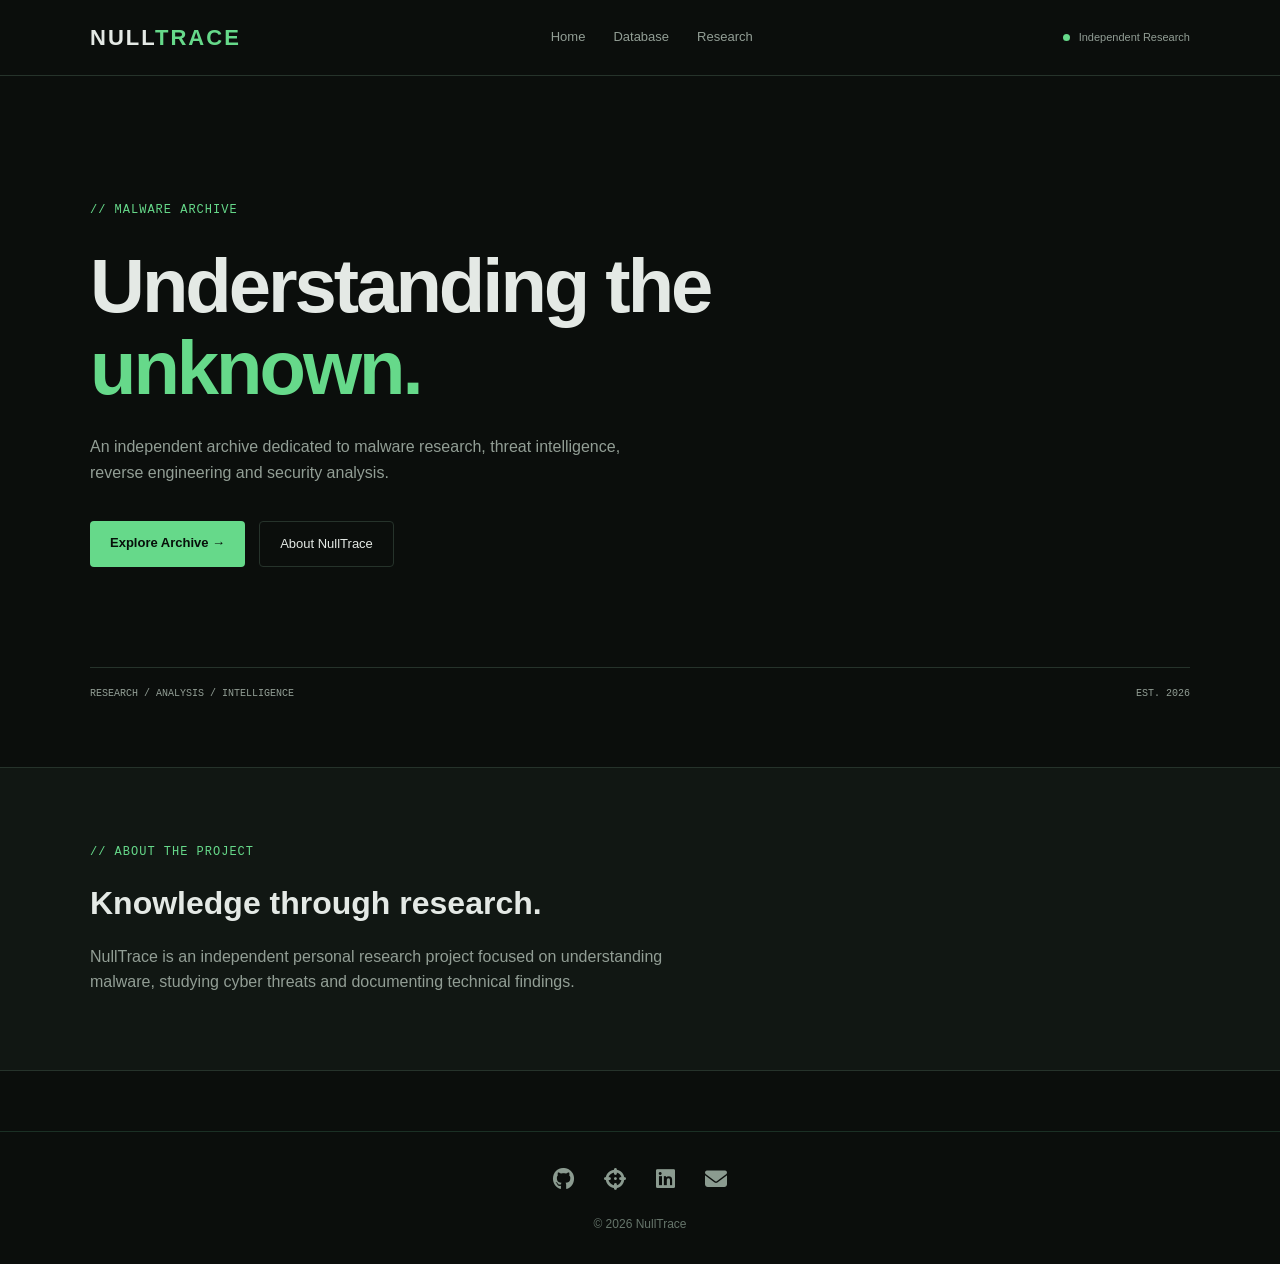
<file: index.html>
<!DOCTYPE html>
<html lang="en">
<head>
    <meta charset="UTF-8">
    <meta name="viewport" content="width=device-width, initial-scale=1.0">

    <title>NullTrace | Malware Archive</title>

    <meta name="description" content="An independent archive for malware research, threat intelligence and reverse engineering.">

    <link rel="stylesheet" href="css/style.css">
    <link rel="stylesheet" href="https://cdnjs.cloudflare.com/ajax/libs/font-awesome/6.7.2/css/all.min.css">
</head>

<body>

    <header class="header">
        <div class="container nav-container">

            <a href="index.html" class="logo">
                NULL<span>TRACE</span>
            </a>

            <nav class="navigation">
            <a href="index.html">Home</a>
            <a href="database/index.html">Database</a>
            <a href="research/index.html">Research</a>
            </nav>

            <div class="status">
                <span class="status-dot"></span>
                Independent Research
            </div>

        </div>
    </header>


    <main>

        <section class="hero container" id="home">

            <p class="eyebrow">// MALWARE ARCHIVE</p>

            <h1>
                Understanding the
                <span>unknown.</span>
            </h1>

            <p class="hero-description">
                An independent archive dedicated to malware research,
                threat intelligence, reverse engineering and security analysis.
            </p>

            <div class="hero-buttons">
                <a href="database/index.html" class="button primary">
                    Explore Archive →
                </a>

                <a href="#about" class="button secondary">
                    About NullTrace
                </a>
            </div>

            <div class="hero-footer">
                <span>RESEARCH / ANALYSIS / INTELLIGENCE</span>
                <span>EST. 2026</span>
            </div>

        </section>

                </article>

            </div>

        </section>


        <section class="about-section" id="about">
            <div class="container">
                <p class="eyebrow">// ABOUT THE PROJECT</p>

                <h2>Knowledge through research.</h2>

                <p>
                    NullTrace is an independent personal research
                    project focused on understanding malware,
                    studying cyber threats and documenting
                    technical findings.
                </p>
            </div>
        </section>

    </main>
    
<footer class="site-footer">
    <div class="footer-links">
        <a href="https://github.com/0-exec" target="_blank" rel="noopener noreferrer" aria-label="GitHub">
            <i class="fa-brands fa-github"></i>
        </a>

        <a href="https://tryhackme.com/p/.exec" target="_blank" rel="noopener noreferrer" aria-label="TryHackMe">
            <i class="fa-solid fa-crosshairs"></i>
        </a>

        <a href="https://www.linkedin.com/in/flamur-rahimi-094660302/"
            target="_blank"
            rel="noopener noreferrer"
            aria-label="LinkedIn">
            <i class="fa-brands fa-linkedin"></i>
        </a>

        <a href="mailto:flamur.rahimi@pm.me" aria-label="Email">
            <i class="fa-solid fa-envelope"></i>
        </a>
    </div>

    <p>© 2026 NullTrace</p>
</footer>
<!-- Cloudflare Web Analytics --><script type='module' src='https://static.cloudflareinsights.com/beacon.min.js' data-cf-beacon='{"token": "e53deeb3c9ca4c6599cd9f917bdde157"}'></script><!-- End Cloudflare Web Analytics -->
</body>
</html>
</file>
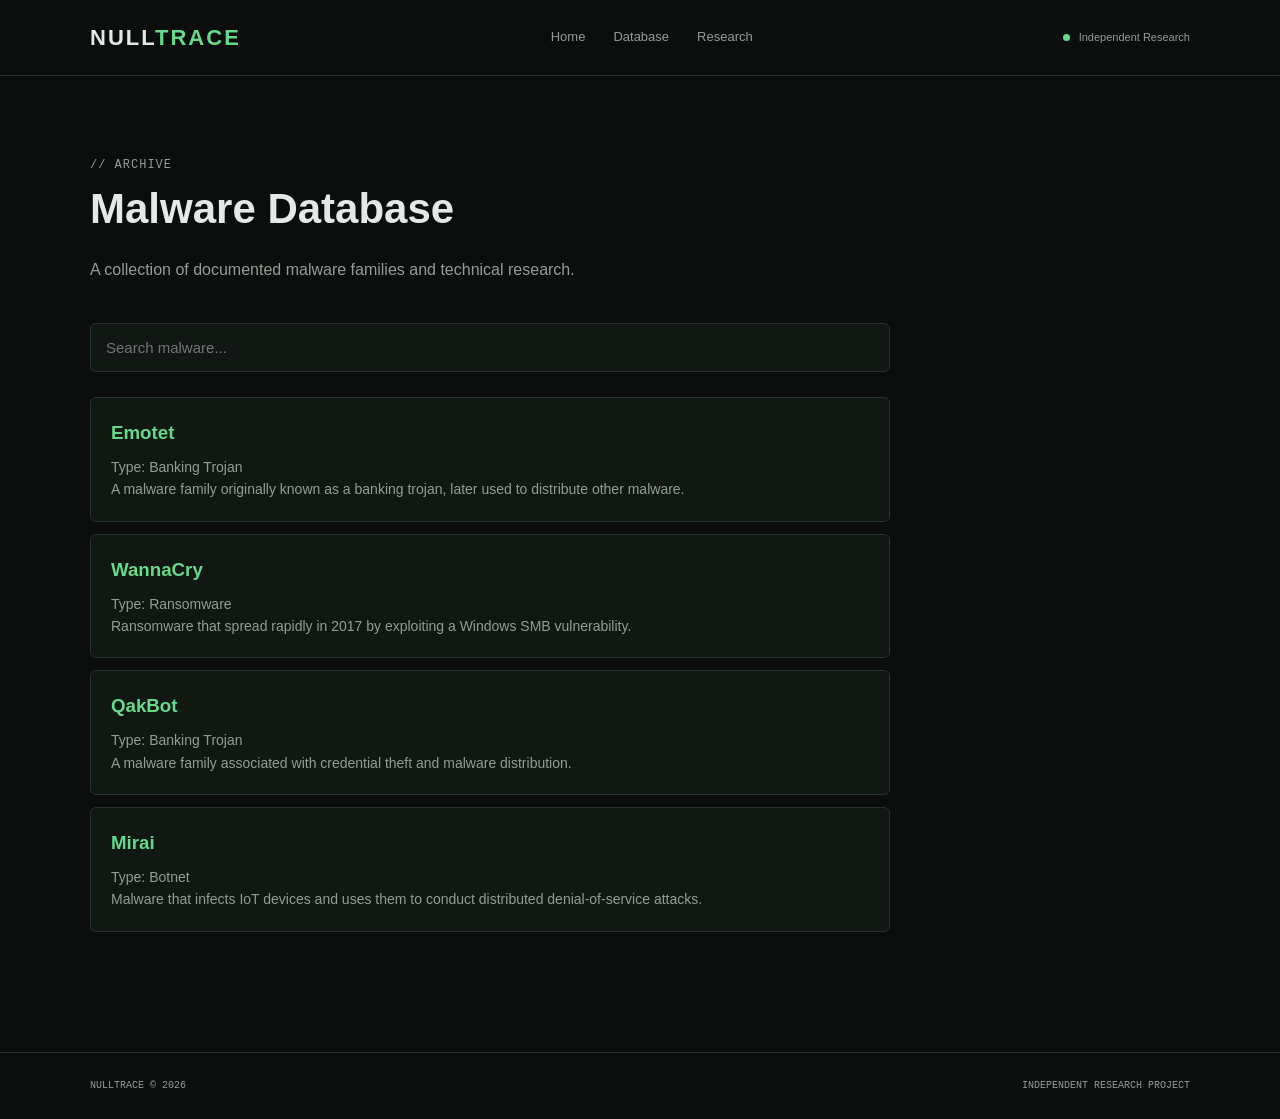
<file: database/index.html>
<!DOCTYPE html>
<html lang="en">
<head>
    <meta charset="UTF-8">
    <meta name="viewport" content="width=device-width, initial-scale=1.0">

    <title>NullTrace | Malware Database</title>

    <link rel="stylesheet" href="../css/style.css">
    <link rel="stylesheet" href="database.css">
</head>

<body>

    <header class="header">
        <div class="container nav-container">

            <a href="../index.html" class="logo">
                NULL<span>TRACE</span>
            </a>

            <nav class="navigation">
                <a href="../index.html">Home</a>
                <a href="index.html">Database</a>
                <a href="../research/index.html">Research</a>
            </nav>

            <div class="status">
                <span class="status-dot"></span>
                Independent Research
            </div>

        </div>
    </header>

    <main class="container database-page">

        <section class="database-intro">
            <p class="eyebrow">// ARCHIVE</p>
            <h1>Malware Database</h1>
            <p>
                A collection of documented malware families
                and technical research.
            </p>
        </section>

        <section class="database-content">

            <input
                type="text"
                id="searchInput"
                placeholder="Search malware..."
            >

            <div id="malwareList" class="malware-list"></div>

        </section>

    </main>

    <footer class="footer">
        <div class="container">
            <span>NULLTRACE © 2026</span>
            <span>INDEPENDENT RESEARCH PROJECT</span>
        </div>
    </footer>
    <!-- Cloudflare Web Analytics --><script type='module' src='https://static.cloudflareinsights.com/beacon.min.js' data-cf-beacon='{"token": "e53deeb3c9ca4c6599cd9f917bdde157"}'></script><!-- End Cloudflare Web Analytics -->

    <script src="../js/database.js"></script>

</body>
</html>
</file>
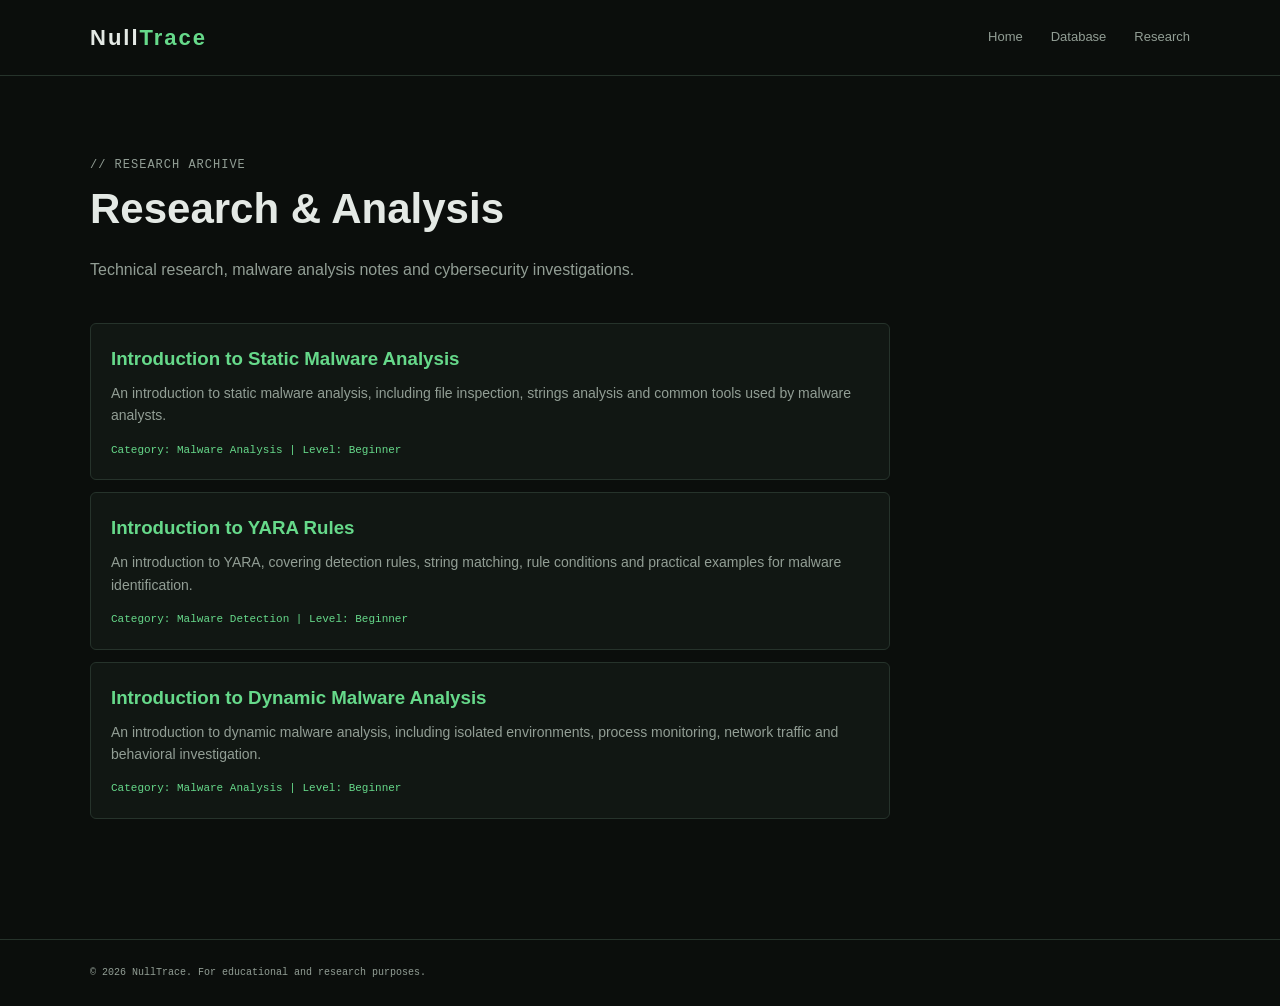
<file: research/index.html>
<!DOCTYPE html>
<html lang="en">

<head>
    <meta charset="UTF-8">
    <meta name="viewport" content="width=device-width, initial-scale=1.0">
    <title>Research | NullTrace</title>

    <link rel="stylesheet" href="../css/style.css">
    <link rel="stylesheet" href="../database/database.css">
</head>

<body>

    <!-- HEADER -->
    <header class="header">
        <nav class="container nav-container">

            <a href="../index.html" class="logo">
                Null<span>Trace</span>
            </a>

            <div class="navigation">
                <a href="../index.html">Home</a>
                <a href="../database/index.html">Database</a>
                <a href="index.html">Research</a>
            </div>

        </nav>
    </header>


    <!-- MAIN CONTENT -->
    <main class="container database-page">

        <section class="database-intro">

            <p class="eyebrow">// RESEARCH ARCHIVE</p>

            <h1>Research & Analysis</h1>

            <p>
                Technical research, malware analysis notes
                and cybersecurity investigations.
            </p>

        </section>


        <!-- RESEARCH ARTICLES -->
        <section class="database-content research-list">

            <article class="malware-card">

                <h3>
                    <a href="static-analysis.html">
                        Introduction to Static Malware Analysis
                    </a>
                </h3>

                <p>
                    An introduction to static malware analysis,
                    including file inspection, strings analysis
                    and common tools used by malware analysts.
                </p>

                <p class="article-meta">
                    Category: Malware Analysis
                    <span>|</span>
                    Level: Beginner
                </p>

            </article>

<article class="malware-card">

    <h3>
        <a href="yara-rules.html">
            Introduction to YARA Rules
        </a>
    </h3>

    <p>
        An introduction to YARA, covering detection rules,
        string matching, rule conditions and practical
        examples for malware identification.
    </p>

    <p class="article-meta">
        Category: Malware Detection
        <span>|</span>
        Level: Beginner
    </p>

</article>


<article class="malware-card">

    <h3>
        <a href="dynamic-analysis.html">
            Introduction to Dynamic Malware Analysis
        </a>
    </h3>

    <p>
        An introduction to dynamic malware analysis,
        including isolated environments, process monitoring,
        network traffic and behavioral investigation.
    </p>

    <p class="article-meta">
        Category: Malware Analysis
        <span>|</span>
        Level: Beginner
    </p>

        </article>

        </section>

    </main>


    <!-- FOOTER -->
    <footer class="footer">
        <div class="container">
            <p>© 2026 NullTrace. For educational and research purposes.</p>
        </div>
    </footer>
<!-- Cloudflare Web Analytics --><script type='module' src='https://static.cloudflareinsights.com/beacon.min.js' data-cf-beacon='{"token": "e53deeb3c9ca4c6599cd9f917bdde157"}'></script><!-- End Cloudflare Web Analytics -->

</body>
</html>
</file>
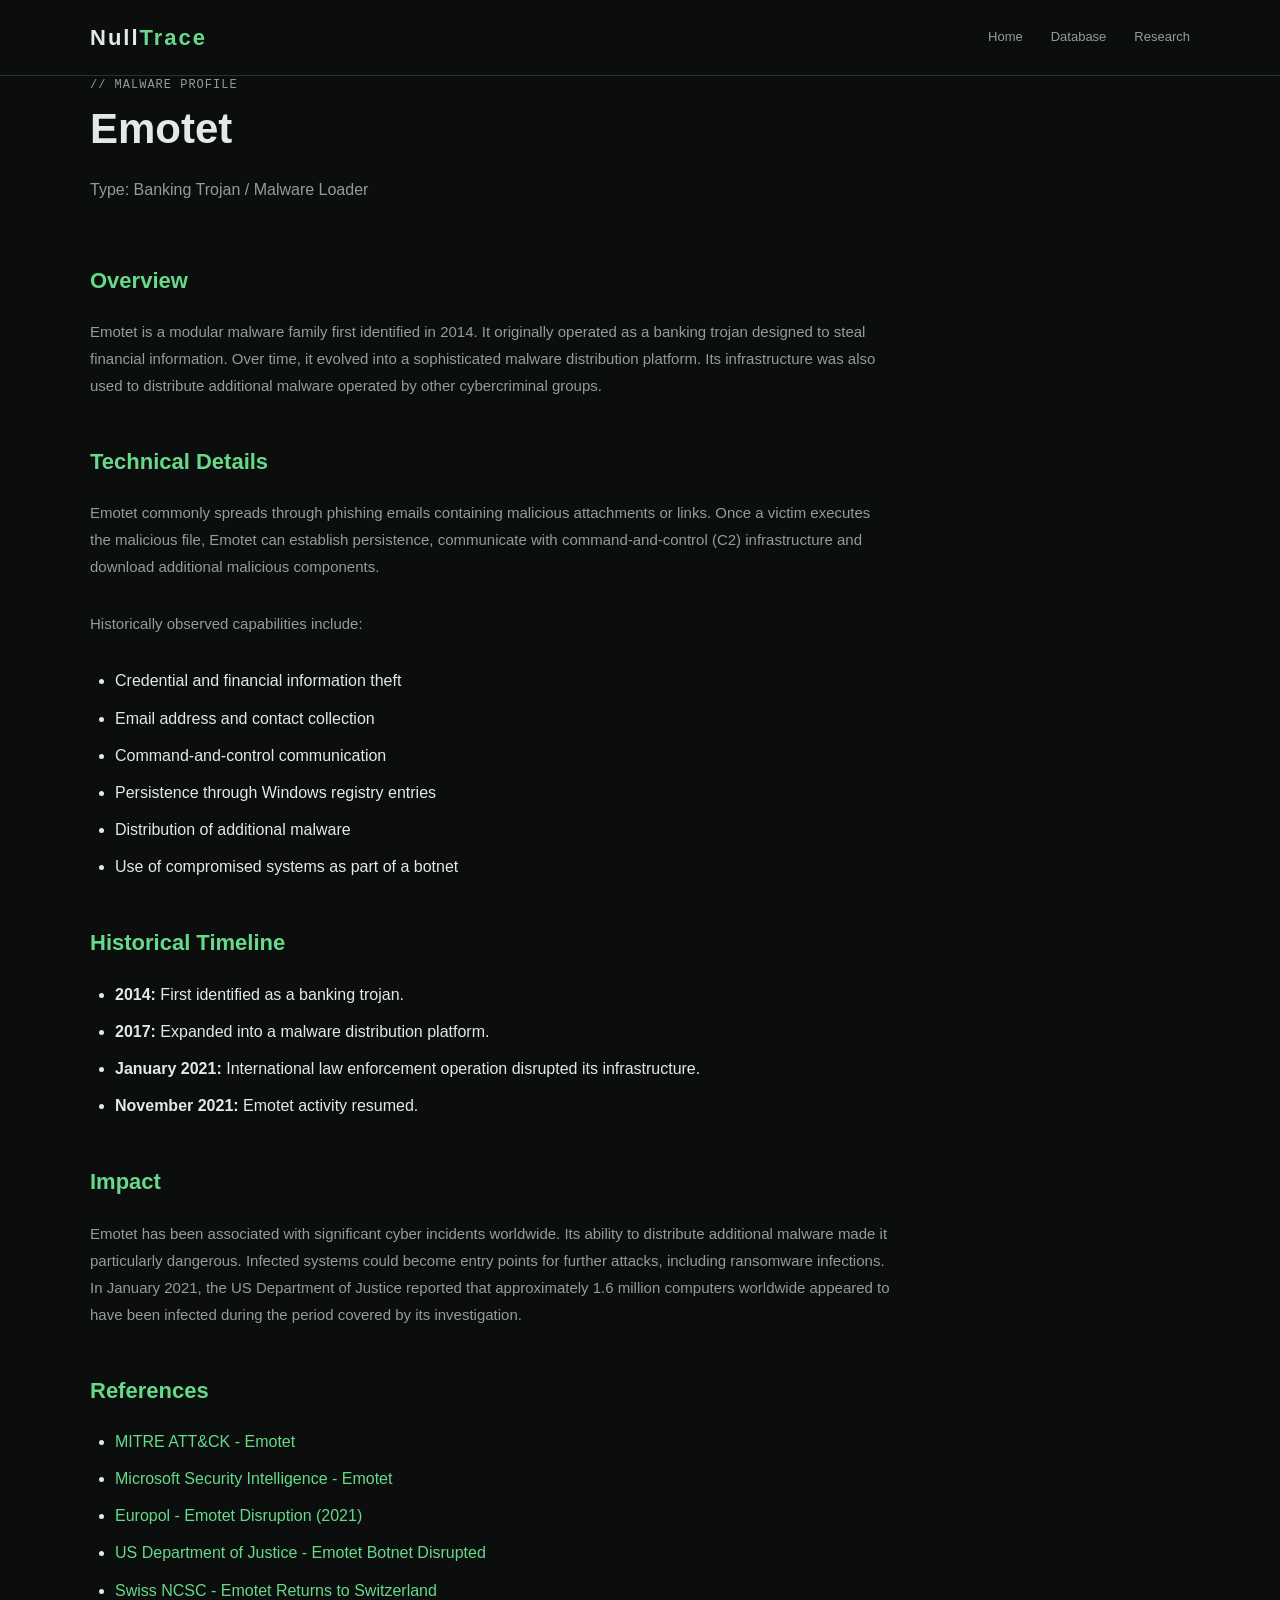
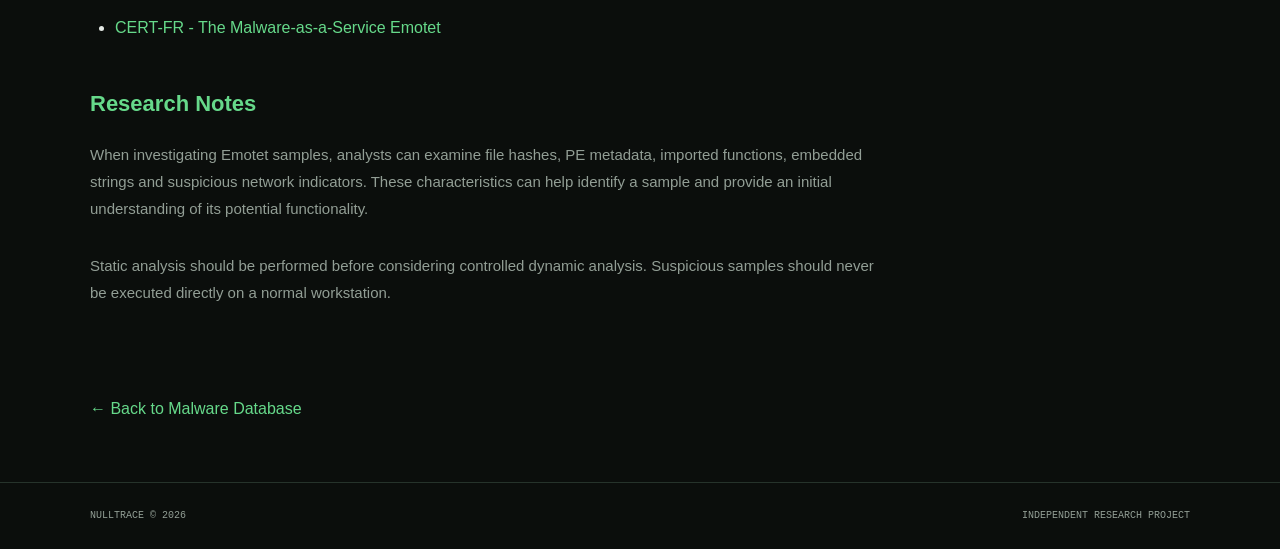
<file: database/emotet.html>
<!DOCTYPE html>
<html lang="en">

<head>
    <meta charset="UTF-8">
    <meta name="viewport" content="width=device-width, initial-scale=1.0">

    <title>NullTrace | Emotet</title>

    <link rel="stylesheet" href="../css/style.css">
    <link rel="stylesheet" href="database.css">
</head>

<body>

    <!-- HEADER -->
    
<header class="header">
    <nav class="container nav-container">
        <a href="../index.html" class="logo">
            Null<span>Trace</span>
        </a>

        <div class="navigation">
            <a href="../index.html">Home</a>
            <a href="index.html">Database</a>
            <a href="../research/index.html">Research</a>
        </div>
    </nav>
</header>



    <!-- MAIN CONTENT -->
    <main class="container">

        <section class="database-intro">

            <p class="eyebrow">// MALWARE PROFILE</p>

            <h1>Emotet</h1>

            <p>Type: Banking Trojan / Malware Loader</p>

        </section>


        <!-- MALWARE DETAILS -->
        <section class="malware-details">

            <h2>Overview</h2>

            <p>
                Emotet is a modular malware family first identified
                in 2014. It originally operated as a banking trojan
                designed to steal financial information.

                Over time, it evolved into a sophisticated malware
                distribution platform. Its infrastructure was also
                used to distribute additional malware operated by
                other cybercriminal groups.
            </p>


            <h2>Technical Details</h2>

            <p>
                Emotet commonly spreads through phishing emails
                containing malicious attachments or links.

                Once a victim executes the malicious file, Emotet
                can establish persistence, communicate with
                command-and-control (C2) infrastructure and
                download additional malicious components.
            </p>

            <p>Historically observed capabilities include:</p>

            <ul>
                <li>Credential and financial information theft</li>
                <li>Email address and contact collection</li>
                <li>Command-and-control communication</li>
                <li>Persistence through Windows registry entries</li>
                <li>Distribution of additional malware</li>
                <li>Use of compromised systems as part of a botnet</li>
            </ul>


            <h2>Historical Timeline</h2>

            <ul>
                <li><strong>2014:</strong> First identified as a banking trojan.</li>
                <li><strong>2017:</strong> Expanded into a malware distribution platform.</li>
                <li><strong>January 2021:</strong> International law enforcement operation disrupted its infrastructure.</li>
                <li><strong>November 2021:</strong> Emotet activity resumed.</li>
            </ul>


            <h2>Impact</h2>

            <p>
                Emotet has been associated with significant
                cyber incidents worldwide.

                Its ability to distribute additional malware
                made it particularly dangerous. Infected
                systems could become entry points for further
                attacks, including ransomware infections.

                In January 2021, the US Department of Justice
                reported that approximately 1.6 million computers
                worldwide appeared to have been infected during
                the period covered by its investigation.
            </p>


            <h2>References</h2>

            <ul>
                <li>
                    <a href="https://attack.mitre.org/software/S0367/"
                       target="_blank" rel="noopener noreferrer">
                        MITRE ATT&CK - Emotet
                    </a>
                </li>

                <li>
                    <a href="https://www.microsoft.com/en-us/wdsi/threats/malware-encyclopedia-description?Name=Trojan%3AWin32%2FEmotet"
                       target="_blank" rel="noopener noreferrer">
                        Microsoft Security Intelligence - Emotet
                    </a>
                </li>

                <li>
                    <a href="https://www.europol.europa.eu/media-press/newsroom/news/world%E2%80%99s-most-dangerous-malware-emotet-disrupted-through-global-action"
                       target="_blank" rel="noopener noreferrer">
                        Europol - Emotet Disruption (2021)
                    </a>
                </li>

                <li>
                    <a href="https://www.justice.gov/archives/opa/pr/emotet-botnet-disrupted-international-cyber-operation"
                       target="_blank" rel="noopener noreferrer">
                        US Department of Justice - Emotet Botnet Disrupted
                    </a>
                </li>

                <li>
                    <a href="https://www.bacs.admin.ch/en/emotet-en"
                       target="_blank" rel="noopener noreferrer">
                        Swiss NCSC - Emotet Returns to Switzerland
                    </a>
                </li>

                <li>
                    <a href="https://cert.cyber.gouv.fr/cti/CERTFR-2021-CTI-003/"
                       target="_blank" rel="noopener noreferrer">
                        CERT-FR - The Malware-as-a-Service Emotet
                    </a>
                </li>
            </ul>


            <h2>Research Notes</h2>

            <p>
                When investigating Emotet samples, analysts can
                examine file hashes, PE metadata, imported
                functions, embedded strings and suspicious
                network indicators.

                These characteristics can help identify a sample
                and provide an initial understanding of its
                potential functionality.
            </p>

            <p>
                Static analysis should be performed before
                considering controlled dynamic analysis.
                Suspicious samples should never be executed
                directly on a normal workstation.
            </p>

        </section>


        <!-- BACK LINK -->
        <div class="back-link">
            <a href="index.html">← Back to Malware Database</a>
        </div>

    </main>


    <!-- FOOTER -->
    <footer class="footer">
        <div class="container">
            <span>NULLTRACE © 2026</span>
            <span>INDEPENDENT RESEARCH PROJECT</span>
        </div>
    </footer>
<!-- Cloudflare Web Analytics --><script type='module' src='https://static.cloudflareinsights.com/beacon.min.js' data-cf-beacon='{"token": "e53deeb3c9ca4c6599cd9f917bdde157"}'></script><!-- End Cloudflare Web Analytics -->
</body>
</html>
</file>
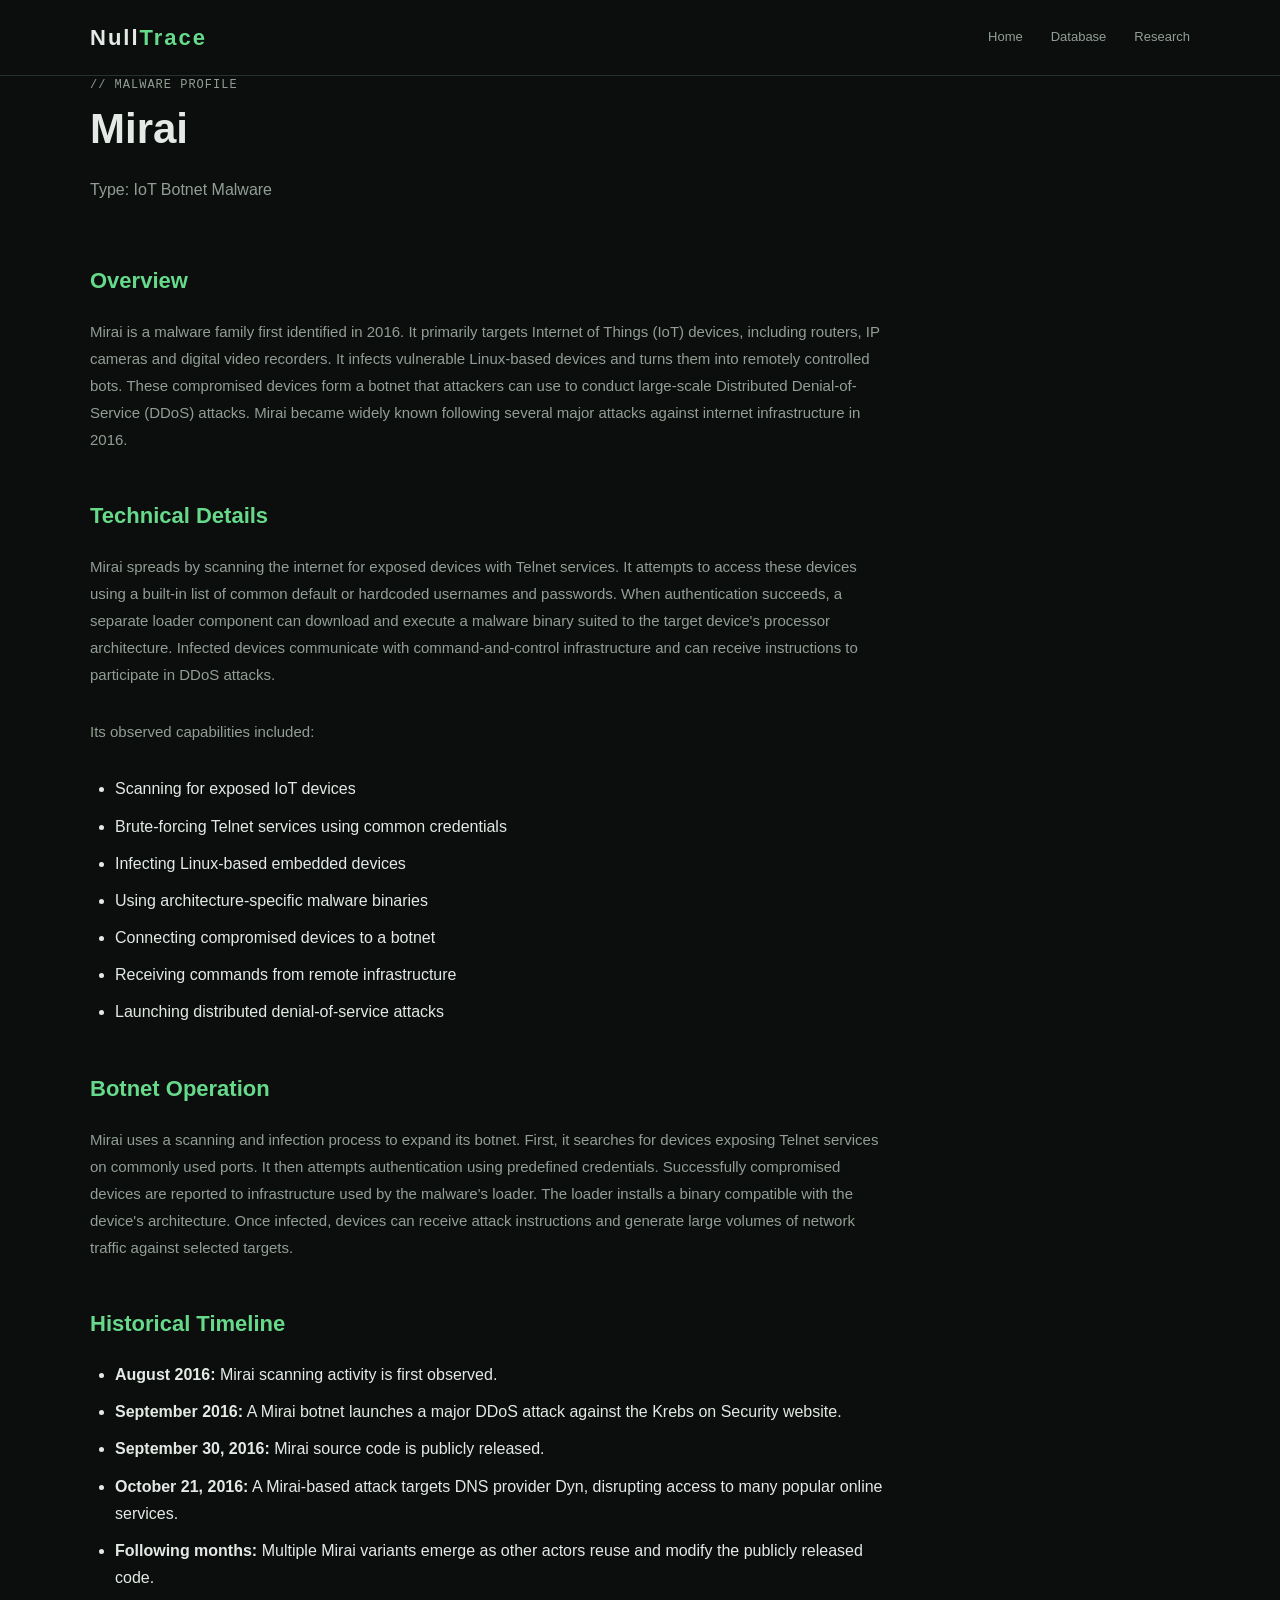
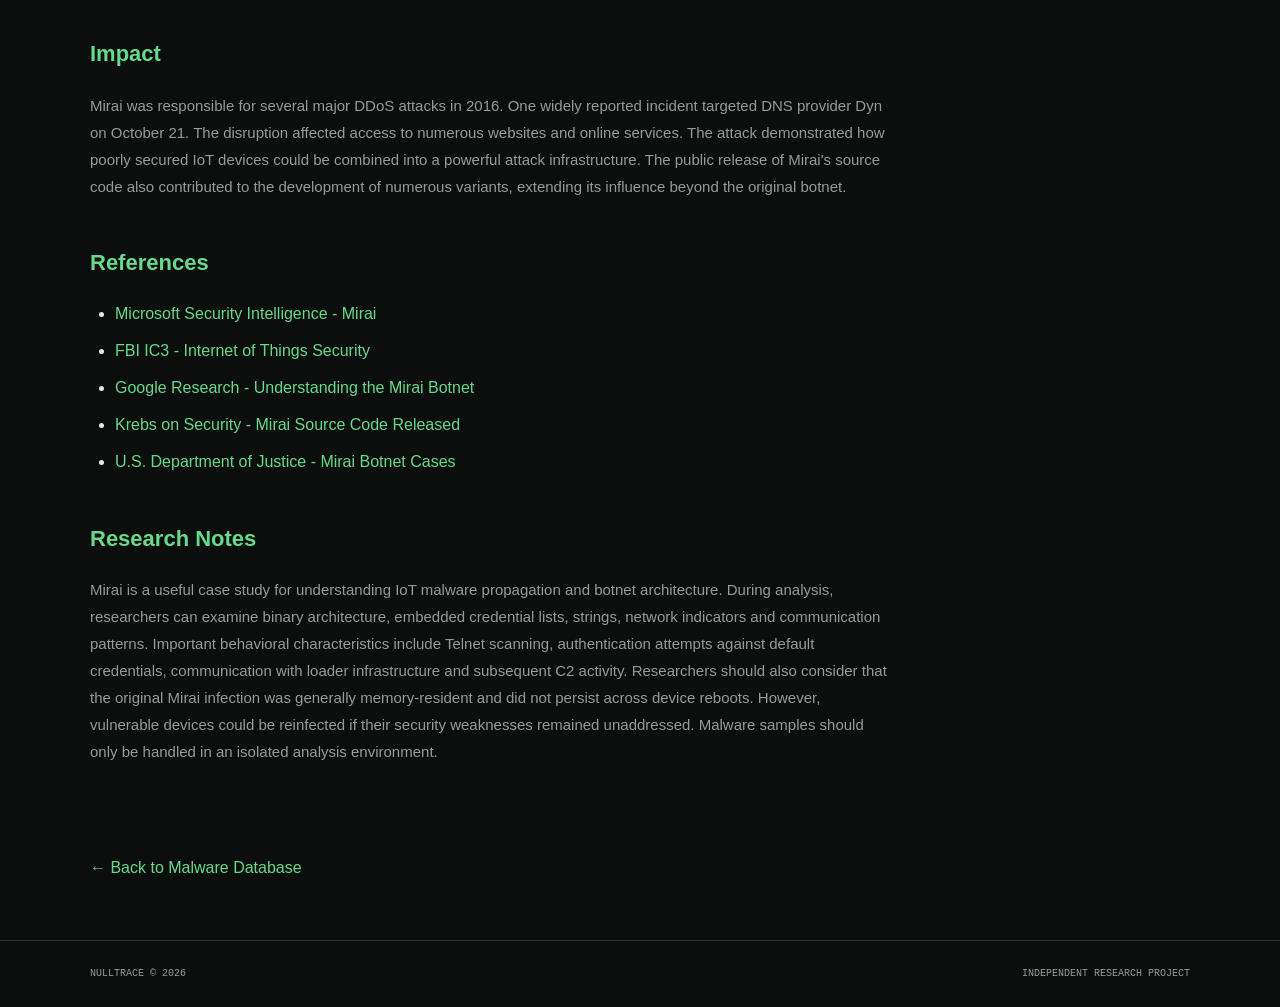
<file: database/mirai.html>
<!DOCTYPE html>
<html lang="en">
<head>
    <meta charset="UTF-8">
    <meta name="viewport" content="width=device-width, initial-scale=1.0">

    <title>NullTrace | Mirai</title>

    <link rel="stylesheet" href="../css/style.css">
    <link rel="stylesheet" href="database.css">
</head>

<body>
 
<header class="header">
    <nav class="container nav-container">
        <a href="../index.html" class="logo">
            Null<span>Trace</span>
        </a>

        <div class="navigation">
            <a href="../index.html">Home</a>
            <a href="index.html">Database</a>
            <a href="../research/index.html">Research</a>
        </div>
    </nav>
</header>


    <main class="container">

        <section class="database-intro">
            <p class="eyebrow">// MALWARE PROFILE</p>
            <h1>Mirai</h1>
            <p>Type: IoT Botnet Malware</p>
        </section>

        <section class="malware-details">

            <h2>Overview</h2>

            <p>
                Mirai is a malware family first identified in 2016.
                It primarily targets Internet of Things (IoT) devices,
                including routers, IP cameras and digital video recorders.

                It infects vulnerable Linux-based devices and turns
                them into remotely controlled bots. These compromised
                devices form a botnet that attackers can use to conduct
                large-scale Distributed Denial-of-Service (DDoS) attacks.

                Mirai became widely known following several major
                attacks against internet infrastructure in 2016.
            </p>

            <h2>Technical Details</h2>

            <p>
                Mirai spreads by scanning the internet for exposed
                devices with Telnet services. It attempts to access
                these devices using a built-in list of common
                default or hardcoded usernames and passwords.

                When authentication succeeds, a separate loader
                component can download and execute a malware binary
                suited to the target device's processor architecture.

                Infected devices communicate with command-and-control
                infrastructure and can receive instructions to
                participate in DDoS attacks.
            </p>

            <p>Its observed capabilities included:</p>

            <ul>
                <li>Scanning for exposed IoT devices</li>
                <li>Brute-forcing Telnet services using common credentials</li>
                <li>Infecting Linux-based embedded devices</li>
                <li>Using architecture-specific malware binaries</li>
                <li>Connecting compromised devices to a botnet</li>
                <li>Receiving commands from remote infrastructure</li>
                <li>Launching distributed denial-of-service attacks</li>
            </ul>

            <h2>Botnet Operation</h2>

            <p>
                Mirai uses a scanning and infection process to
                expand its botnet.

                First, it searches for devices exposing Telnet
                services on commonly used ports. It then attempts
                authentication using predefined credentials.

                Successfully compromised devices are reported
                to infrastructure used by the malware's loader.
                The loader installs a binary compatible with
                the device's architecture.

                Once infected, devices can receive attack
                instructions and generate large volumes of
                network traffic against selected targets.
            </p>

            <h2>Historical Timeline</h2>

            <ul>
                <li>
                    <strong>August 2016:</strong>
                    Mirai scanning activity is first observed.
                </li>
                <li>
                    <strong>September 2016:</strong>
                    A Mirai botnet launches a major DDoS attack
                    against the Krebs on Security website.
                </li>
                <li>
                    <strong>September 30, 2016:</strong>
                    Mirai source code is publicly released.
                </li>
                <li>
                    <strong>October 21, 2016:</strong>
                    A Mirai-based attack targets DNS provider Dyn,
                    disrupting access to many popular online services.
                </li>
                <li>
                    <strong>Following months:</strong>
                    Multiple Mirai variants emerge as other
                    actors reuse and modify the publicly released code.
                </li>
            </ul>

            <h2>Impact</h2>

            <p>
                Mirai was responsible for several major DDoS attacks
                in 2016.

                One widely reported incident targeted DNS provider
                Dyn on October 21. The disruption affected access
                to numerous websites and online services.

                The attack demonstrated how poorly secured IoT
                devices could be combined into a powerful attack
                infrastructure.

                The public release of Mirai's source code also
                contributed to the development of numerous variants,
                extending its influence beyond the original botnet.
            </p>

            <h2>References</h2>

            <ul>
                <li>
                    <a href="https://www.microsoft.com/en-us/wdsi/threats/malware-encyclopedia-description?Name=Backdoor%3ALinux%2FMirai.A"
                       target="_blank" rel="noopener noreferrer">
                        Microsoft Security Intelligence - Mirai
                    </a>
                </li>

                <li>
                    <a href="https://www.ic3.gov/PSA/2017/PSA171017"
                       target="_blank" rel="noopener noreferrer">
                        FBI IC3 - Internet of Things Security
                    </a>
                </li>

                <li>
                    <a href="https://research.google/pubs/understanding-the-mirai-botnet/"
                       target="_blank" rel="noopener noreferrer">
                        Google Research - Understanding the Mirai Botnet
                    </a>
                </li>

                <li>
                    <a href="https://krebsonsecurity.com/2016/10/source-code-for-iot-botnet-mirai-released/"
                       target="_blank" rel="noopener noreferrer">
                        Krebs on Security - Mirai Source Code Released
                    </a>
                </li>

                <li>
                    <a href="https://www.justice.gov/usao-nj/pr/justice-department-announces-charges-and-guilty-pleas-three-computer-crime-cases"
                       target="_blank" rel="noopener noreferrer">
                        U.S. Department of Justice - Mirai Botnet Cases
                    </a>
                </li>
            </ul>

            <h2>Research Notes</h2>

            <p>
                Mirai is a useful case study for understanding
                IoT malware propagation and botnet architecture.

                During analysis, researchers can examine binary
                architecture, embedded credential lists, strings,
                network indicators and communication patterns.

                Important behavioral characteristics include
                Telnet scanning, authentication attempts against
                default credentials, communication with loader
                infrastructure and subsequent C2 activity.

                Researchers should also consider that the original
                Mirai infection was generally memory-resident and
                did not persist across device reboots. However,
                vulnerable devices could be reinfected if their
                security weaknesses remained unaddressed.

                Malware samples should only be handled in an
                isolated analysis environment.
            </p>

        </section>

        <div class="back-link">
            <a href="index.html">← Back to Malware Database</a>
        </div>

    </main>

    <footer class="footer">
        <div class="container">
            <span>NULLTRACE © 2026</span>
            <span>INDEPENDENT RESEARCH PROJECT</span>
        </div>
    </footer>
<!-- Cloudflare Web Analytics --><script type='module' src='https://static.cloudflareinsights.com/beacon.min.js' data-cf-beacon='{"token": "e53deeb3c9ca4c6599cd9f917bdde157"}'></script><!-- End Cloudflare Web Analytics -->

</body>
</html>
</file>
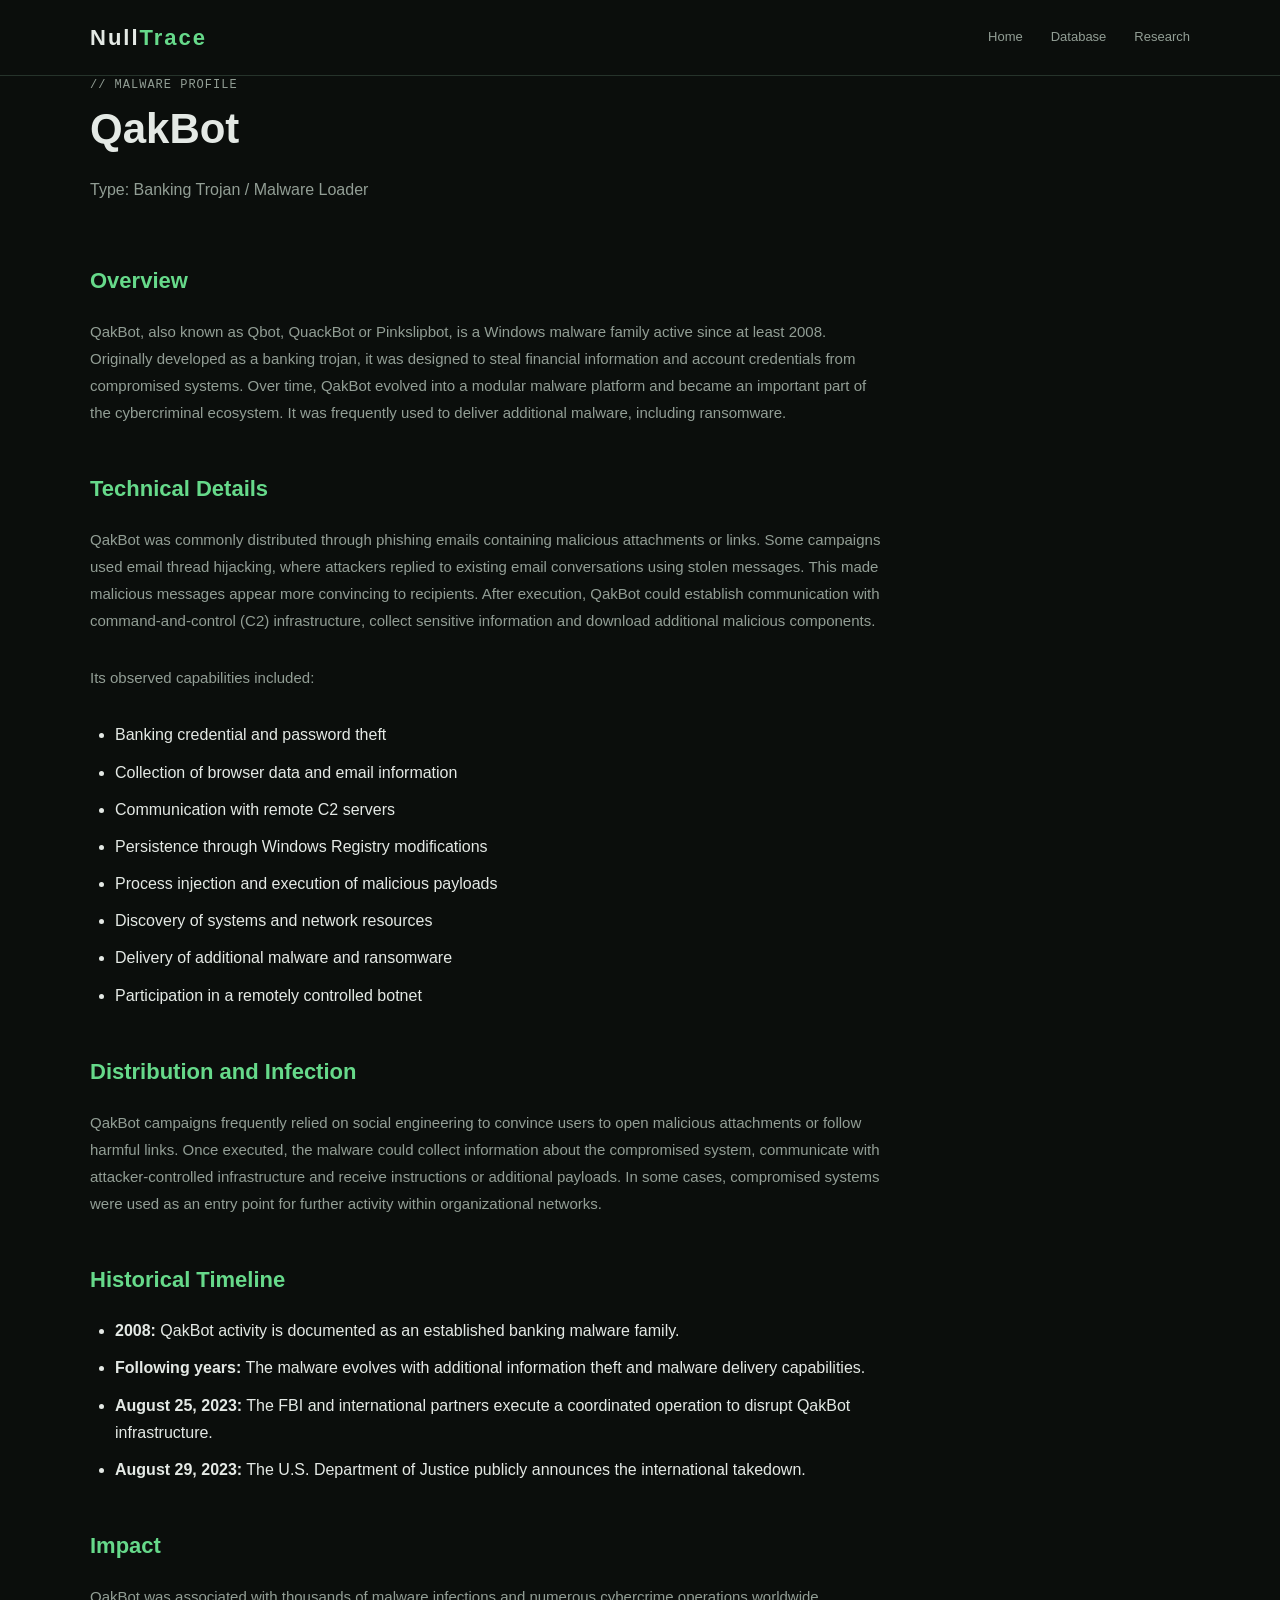
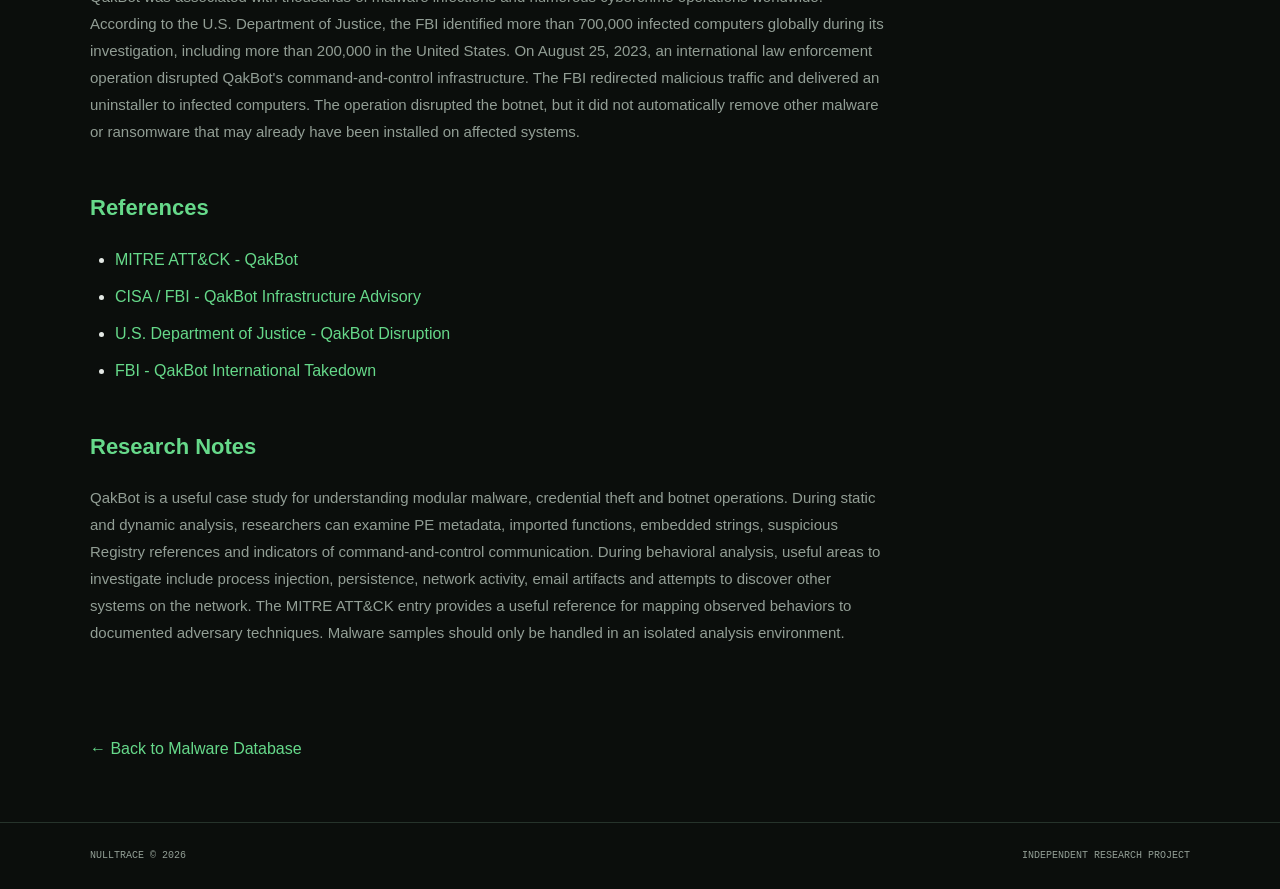
<file: database/qakbot.html>
<!DOCTYPE html>
<html lang="en">
<head>
    <meta charset="UTF-8">
    <meta name="viewport" content="width=device-width, initial-scale=1.0">

    <title>NullTrace | QakBot</title>

    <link rel="stylesheet" href="../css/style.css">
    <link rel="stylesheet" href="database.css">
</head>

<body>
 
<header class="header">
    <nav class="container nav-container">
        <a href="../index.html" class="logo">
            Null<span>Trace</span>
        </a>

        <div class="navigation">
            <a href="../index.html">Home</a>
            <a href="index.html">Database</a>
            <a href="../research/index.html">Research</a>
        </div>
    </nav>
</header>


    <main class="container">

        <section class="database-intro">
            <p class="eyebrow">// MALWARE PROFILE</p>
            <h1>QakBot</h1>
            <p>Type: Banking Trojan / Malware Loader</p>
        </section>

        <section class="malware-details">

            <h2>Overview</h2>

            <p>
                QakBot, also known as Qbot, QuackBot or Pinkslipbot,
                is a Windows malware family active since at least 2008.

                Originally developed as a banking trojan, it was
                designed to steal financial information and account
                credentials from compromised systems.

                Over time, QakBot evolved into a modular malware
                platform and became an important part of the
                cybercriminal ecosystem. It was frequently used to
                deliver additional malware, including ransomware.
            </p>

            <h2>Technical Details</h2>

            <p>
                QakBot was commonly distributed through phishing
                emails containing malicious attachments or links.

                Some campaigns used email thread hijacking, where
                attackers replied to existing email conversations
                using stolen messages. This made malicious messages
                appear more convincing to recipients.

                After execution, QakBot could establish communication
                with command-and-control (C2) infrastructure,
                collect sensitive information and download
                additional malicious components.
            </p>

            <p>Its observed capabilities included:</p>

            <ul>
                <li>Banking credential and password theft</li>
                <li>Collection of browser data and email information</li>
                <li>Communication with remote C2 servers</li>
                <li>Persistence through Windows Registry modifications</li>
                <li>Process injection and execution of malicious payloads</li>
                <li>Discovery of systems and network resources</li>
                <li>Delivery of additional malware and ransomware</li>
                <li>Participation in a remotely controlled botnet</li>
            </ul>

            <h2>Distribution and Infection</h2>

            <p>
                QakBot campaigns frequently relied on social
                engineering to convince users to open malicious
                attachments or follow harmful links.

                Once executed, the malware could collect information
                about the compromised system, communicate with
                attacker-controlled infrastructure and receive
                instructions or additional payloads.

                In some cases, compromised systems were used
                as an entry point for further activity within
                organizational networks.
            </p>

            <h2>Historical Timeline</h2>

            <ul>
                <li>
                    <strong>2008:</strong>
                    QakBot activity is documented as an established
                    banking malware family.
                </li>
                <li>
                    <strong>Following years:</strong>
                    The malware evolves with additional information
                    theft and malware delivery capabilities.
                </li>
                <li>
                    <strong>August 25, 2023:</strong>
                    The FBI and international partners execute
                    a coordinated operation to disrupt QakBot
                    infrastructure.
                </li>
                <li>
                    <strong>August 29, 2023:</strong>
                    The U.S. Department of Justice publicly announces
                    the international takedown.
                </li>
            </ul>

            <h2>Impact</h2>

            <p>
                QakBot was associated with thousands of malware
                infections and numerous cybercrime operations
                worldwide.

                According to the U.S. Department of Justice,
                the FBI identified more than 700,000 infected
                computers globally during its investigation,
                including more than 200,000 in the United States.

                On August 25, 2023, an international law enforcement
                operation disrupted QakBot's command-and-control
                infrastructure. The FBI redirected malicious
                traffic and delivered an uninstaller to infected
                computers.

                The operation disrupted the botnet, but it did
                not automatically remove other malware or ransomware
                that may already have been installed on affected
                systems.
            </p>

            <h2>References</h2>

            <ul>
                <li>
                    <a href="https://attack.mitre.org/software/S0650/"
                       target="_blank" rel="noopener noreferrer">
                        MITRE ATT&CK - QakBot
                    </a>
                </li>

                <li>
                    <a href="https://www.cisa.gov/sites/default/files/2023-08/aa23-242a-identification-and-disruption-of-qakbot-infrastructure.pdf"
                       target="_blank" rel="noopener noreferrer">
                        CISA / FBI - QakBot Infrastructure Advisory
                    </a>
                </li>

                <li>
                    <a href="https://www.justice.gov/archives/opa/pr/qakbot-malware-disrupted-international-cyber-takedown"
                       target="_blank" rel="noopener noreferrer">
                        U.S. Department of Justice - QakBot Disruption
                    </a>
                </li>

                <li>
                    <a href="https://www.fbi.gov/news/stories/fbi-partners-dismantle-qakbot-infrastructure-in-multinational-cyber-takedown"
                       target="_blank" rel="noopener noreferrer">
                        FBI - QakBot International Takedown
                    </a>
                </li>
            </ul>

            <h2>Research Notes</h2>

            <p>
                QakBot is a useful case study for understanding
                modular malware, credential theft and botnet
                operations.

                During static and dynamic analysis, researchers
                can examine PE metadata, imported functions,
                embedded strings, suspicious Registry references
                and indicators of command-and-control communication.

                During behavioral analysis, useful areas to
                investigate include process injection, persistence,
                network activity, email artifacts and attempts
                to discover other systems on the network.

                The MITRE ATT&CK entry provides a useful reference
                for mapping observed behaviors to documented
                adversary techniques.

                Malware samples should only be handled in an
                isolated analysis environment.
            </p>

        </section>

        <div class="back-link">
            <a href="index.html">← Back to Malware Database</a>
        </div>

    </main>

    <footer class="footer">
        <div class="container">
            <span>NULLTRACE © 2026</span>
            <span>INDEPENDENT RESEARCH PROJECT</span>
        </div>
    </footer>
<!-- Cloudflare Web Analytics --><script type='module' src='https://static.cloudflareinsights.com/beacon.min.js' data-cf-beacon='{"token": "e53deeb3c9ca4c6599cd9f917bdde157"}'></script><!-- End Cloudflare Web Analytics -->

</body>
</html>
</file>
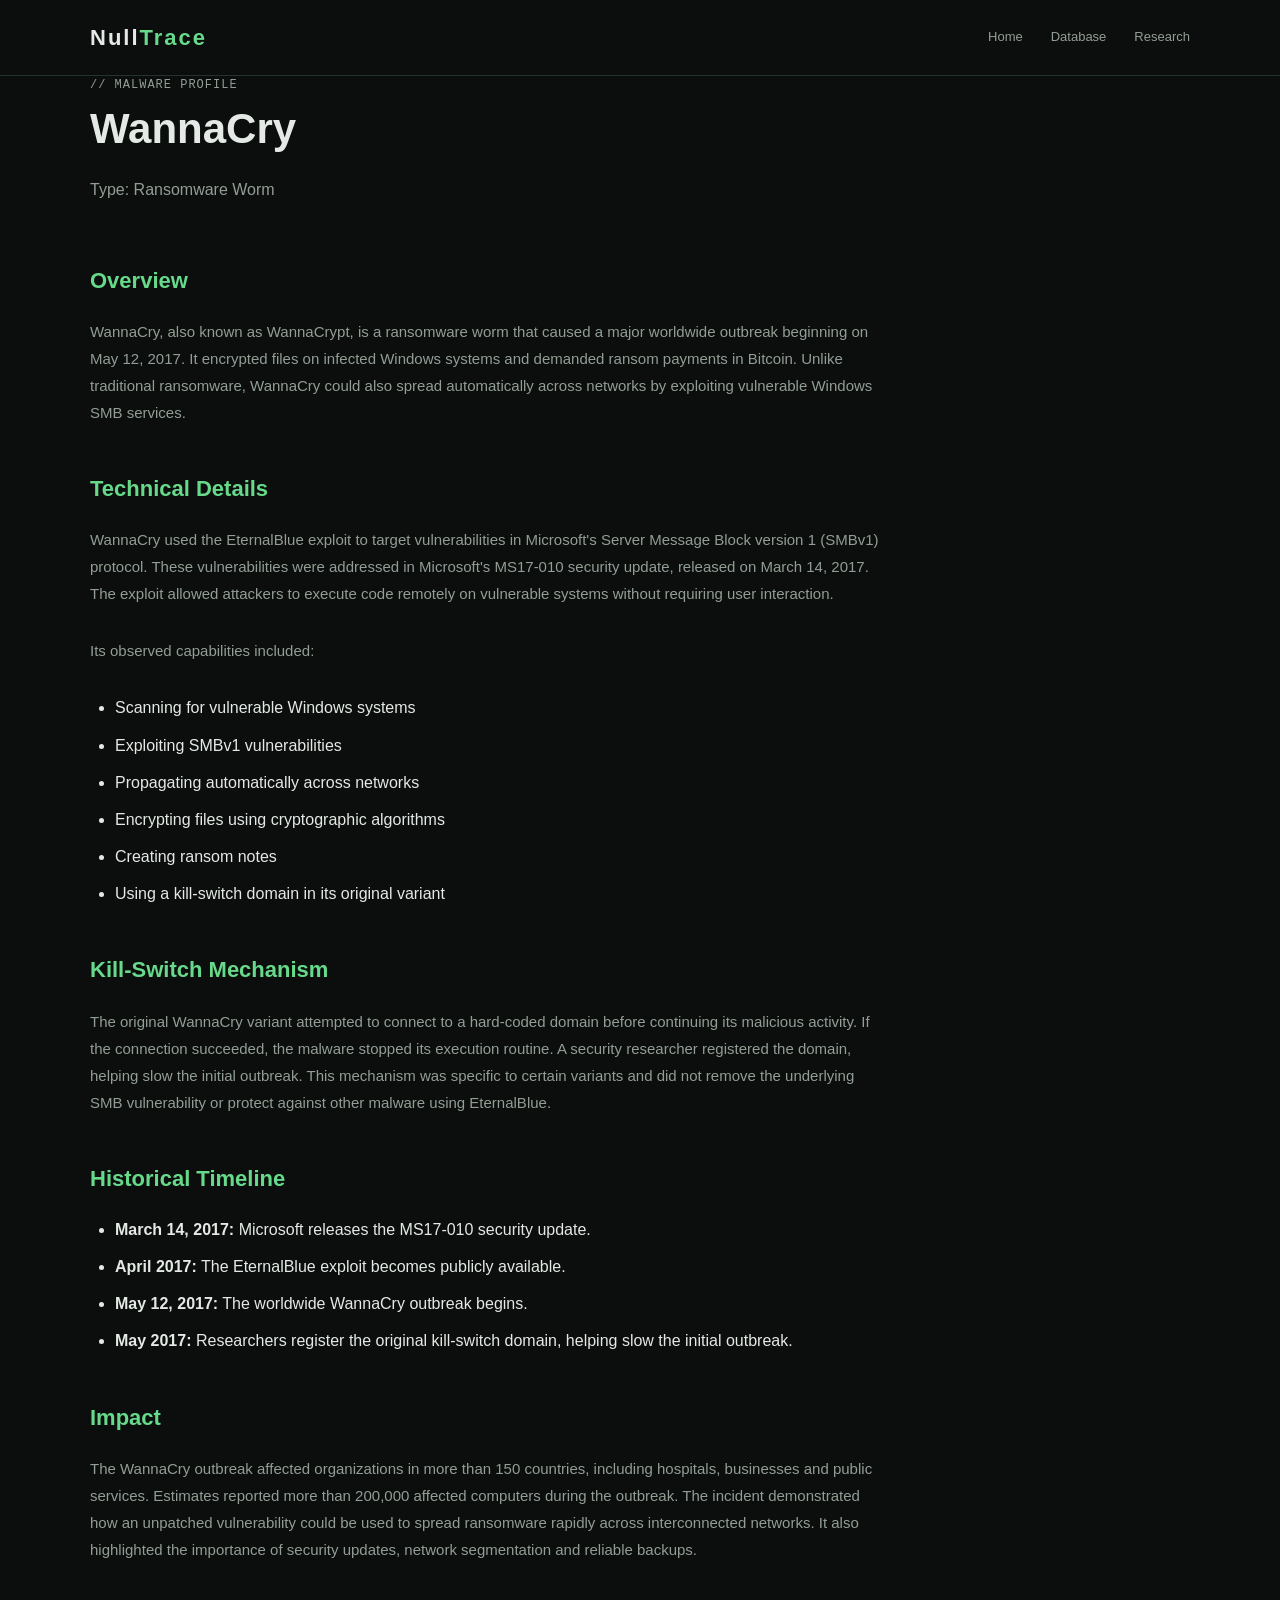
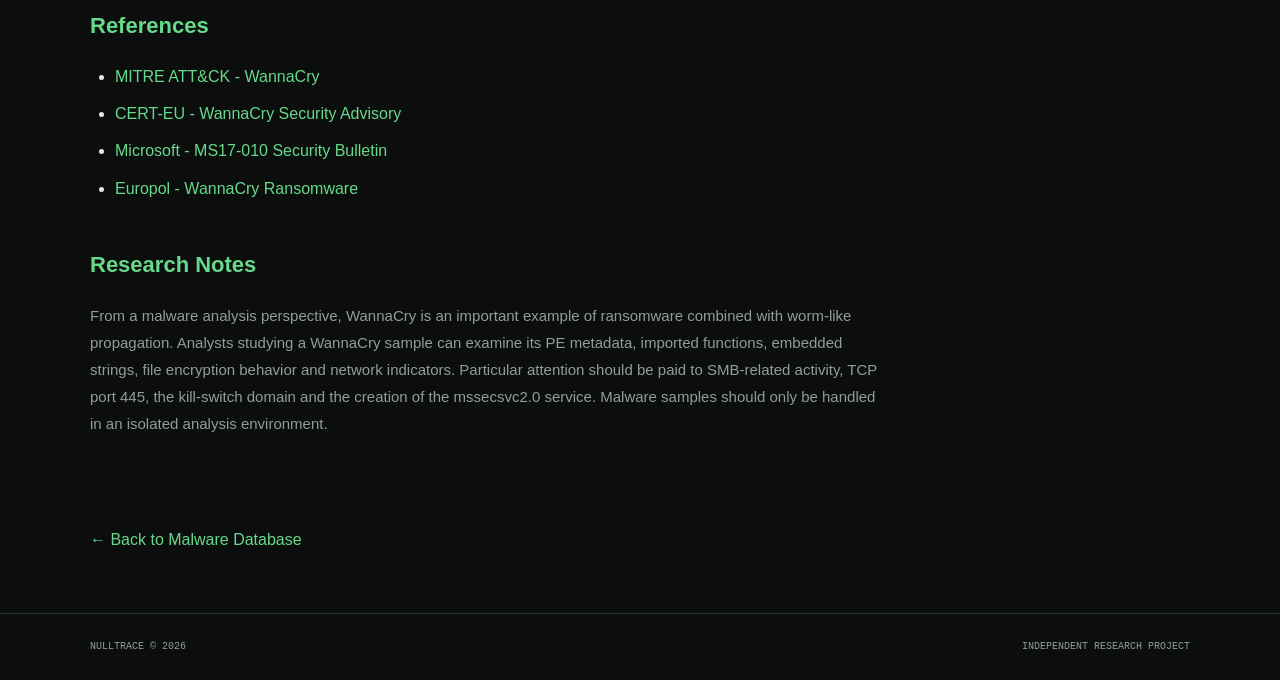
<file: database/wannacry.html>
<!DOCTYPE html>
<html lang="en">
<head>
    <meta charset="UTF-8">
    <meta name="viewport" content="width=device-width, initial-scale=1.0">

    <title>NullTrace | WannaCry</title>

    <link rel="stylesheet" href="../css/style.css">
    <link rel="stylesheet" href="database.css">
</head>

<body>

<header class="header">
    <nav class="container nav-container">
        <a href="../index.html" class="logo">
            Null<span>Trace</span>
        </a>

        <div class="navigation">
            <a href="../index.html">Home</a>
            <a href="index.html">Database</a>
            <a href="../research/index.html">Research</a>
        </div>
    </nav>
</header>


    <main class="container">

        <section class="database-intro">
            <p class="eyebrow">// MALWARE PROFILE</p>
            <h1>WannaCry</h1>
            <p>Type: Ransomware Worm</p>
        </section>

        <section class="malware-details">

            <h2>Overview</h2>

            <p>
                WannaCry, also known as WannaCrypt, is a ransomware
                worm that caused a major worldwide outbreak beginning
                on May 12, 2017.

                It encrypted files on infected Windows systems and
                demanded ransom payments in Bitcoin.

                Unlike traditional ransomware, WannaCry could also
                spread automatically across networks by exploiting
                vulnerable Windows SMB services.
            </p>

            <h2>Technical Details</h2>

            <p>
                WannaCry used the EternalBlue exploit to target
                vulnerabilities in Microsoft's Server Message Block
                version 1 (SMBv1) protocol.

                These vulnerabilities were addressed in Microsoft's
                MS17-010 security update, released on March 14, 2017.

                The exploit allowed attackers to execute code
                remotely on vulnerable systems without requiring
                user interaction.
            </p>

            <p>Its observed capabilities included:</p>

            <ul>
                <li>Scanning for vulnerable Windows systems</li>
                <li>Exploiting SMBv1 vulnerabilities</li>
                <li>Propagating automatically across networks</li>
                <li>Encrypting files using cryptographic algorithms</li>
                <li>Creating ransom notes</li>
                <li>Using a kill-switch domain in its original variant</li>
            </ul>

            <h2>Kill-Switch Mechanism</h2>

            <p>
                The original WannaCry variant attempted to connect
                to a hard-coded domain before continuing its
                malicious activity.

                If the connection succeeded, the malware stopped
                its execution routine. A security researcher
                registered the domain, helping slow the initial
                outbreak.

                This mechanism was specific to certain variants
                and did not remove the underlying SMB vulnerability
                or protect against other malware using EternalBlue.
            </p>

            <h2>Historical Timeline</h2>

            <ul>
                <li>
                    <strong>March 14, 2017:</strong>
                    Microsoft releases the MS17-010 security update.
                </li>
                <li>
                    <strong>April 2017:</strong>
                    The EternalBlue exploit becomes publicly available.
                </li>
                <li>
                    <strong>May 12, 2017:</strong>
                    The worldwide WannaCry outbreak begins.
                </li>
                <li>
                    <strong>May 2017:</strong>
                    Researchers register the original kill-switch domain,
                    helping slow the initial outbreak.
                </li>
            </ul>

            <h2>Impact</h2>

            <p>
                The WannaCry outbreak affected organizations in
                more than 150 countries, including hospitals,
                businesses and public services.

                Estimates reported more than 200,000 affected
                computers during the outbreak.

                The incident demonstrated how an unpatched
                vulnerability could be used to spread ransomware
                rapidly across interconnected networks.

                It also highlighted the importance of security
                updates, network segmentation and reliable backups.
            </p>

            <h2>References</h2>

            <ul>
                <li>
                    <a href="https://attack.mitre.org/software/S0366/"
                       target="_blank" rel="noopener noreferrer">
                        MITRE ATT&CK - WannaCry
                    </a>
                </li>

                <li>
                    <a href="https://cert.europa.eu/publications/security-advisories/2017-012/"
                       target="_blank" rel="noopener noreferrer">
                        CERT-EU - WannaCry Security Advisory
                    </a>
                </li>

                <li>
                    <a href="https://learn.microsoft.com/en-us/security-updates/securitybulletins/2017/ms17-010"
                       target="_blank" rel="noopener noreferrer">
                        Microsoft - MS17-010 Security Bulletin
                    </a>
                </li>

                <li>
                    <a href="https://www.europol.europa.eu/wannacry-ransomware"
                       target="_blank" rel="noopener noreferrer">
                        Europol - WannaCry Ransomware
                    </a>
                </li>
            </ul>

            <h2>Research Notes</h2>

            <p>
                From a malware analysis perspective, WannaCry is
                an important example of ransomware combined with
                worm-like propagation.

                Analysts studying a WannaCry sample can examine
                its PE metadata, imported functions, embedded
                strings, file encryption behavior and network
                indicators.

                Particular attention should be paid to SMB-related
                activity, TCP port 445, the kill-switch domain
                and the creation of the mssecsvc2.0 service.

                Malware samples should only be handled in an
                isolated analysis environment.
            </p>

        </section>

        <div class="back-link">
            <a href="index.html">← Back to Malware Database</a>
        </div>

    </main>

    <footer class="footer">
        <div class="container">
            <span>NULLTRACE © 2026</span>
            <span>INDEPENDENT RESEARCH PROJECT</span>
        </div>
    </footer>
<!-- Cloudflare Web Analytics --><script type='module' src='https://static.cloudflareinsights.com/beacon.min.js' data-cf-beacon='{"token": "e53deeb3c9ca4c6599cd9f917bdde157"}'></script><!-- End Cloudflare Web Analytics -->

</body>
</html>
</file>
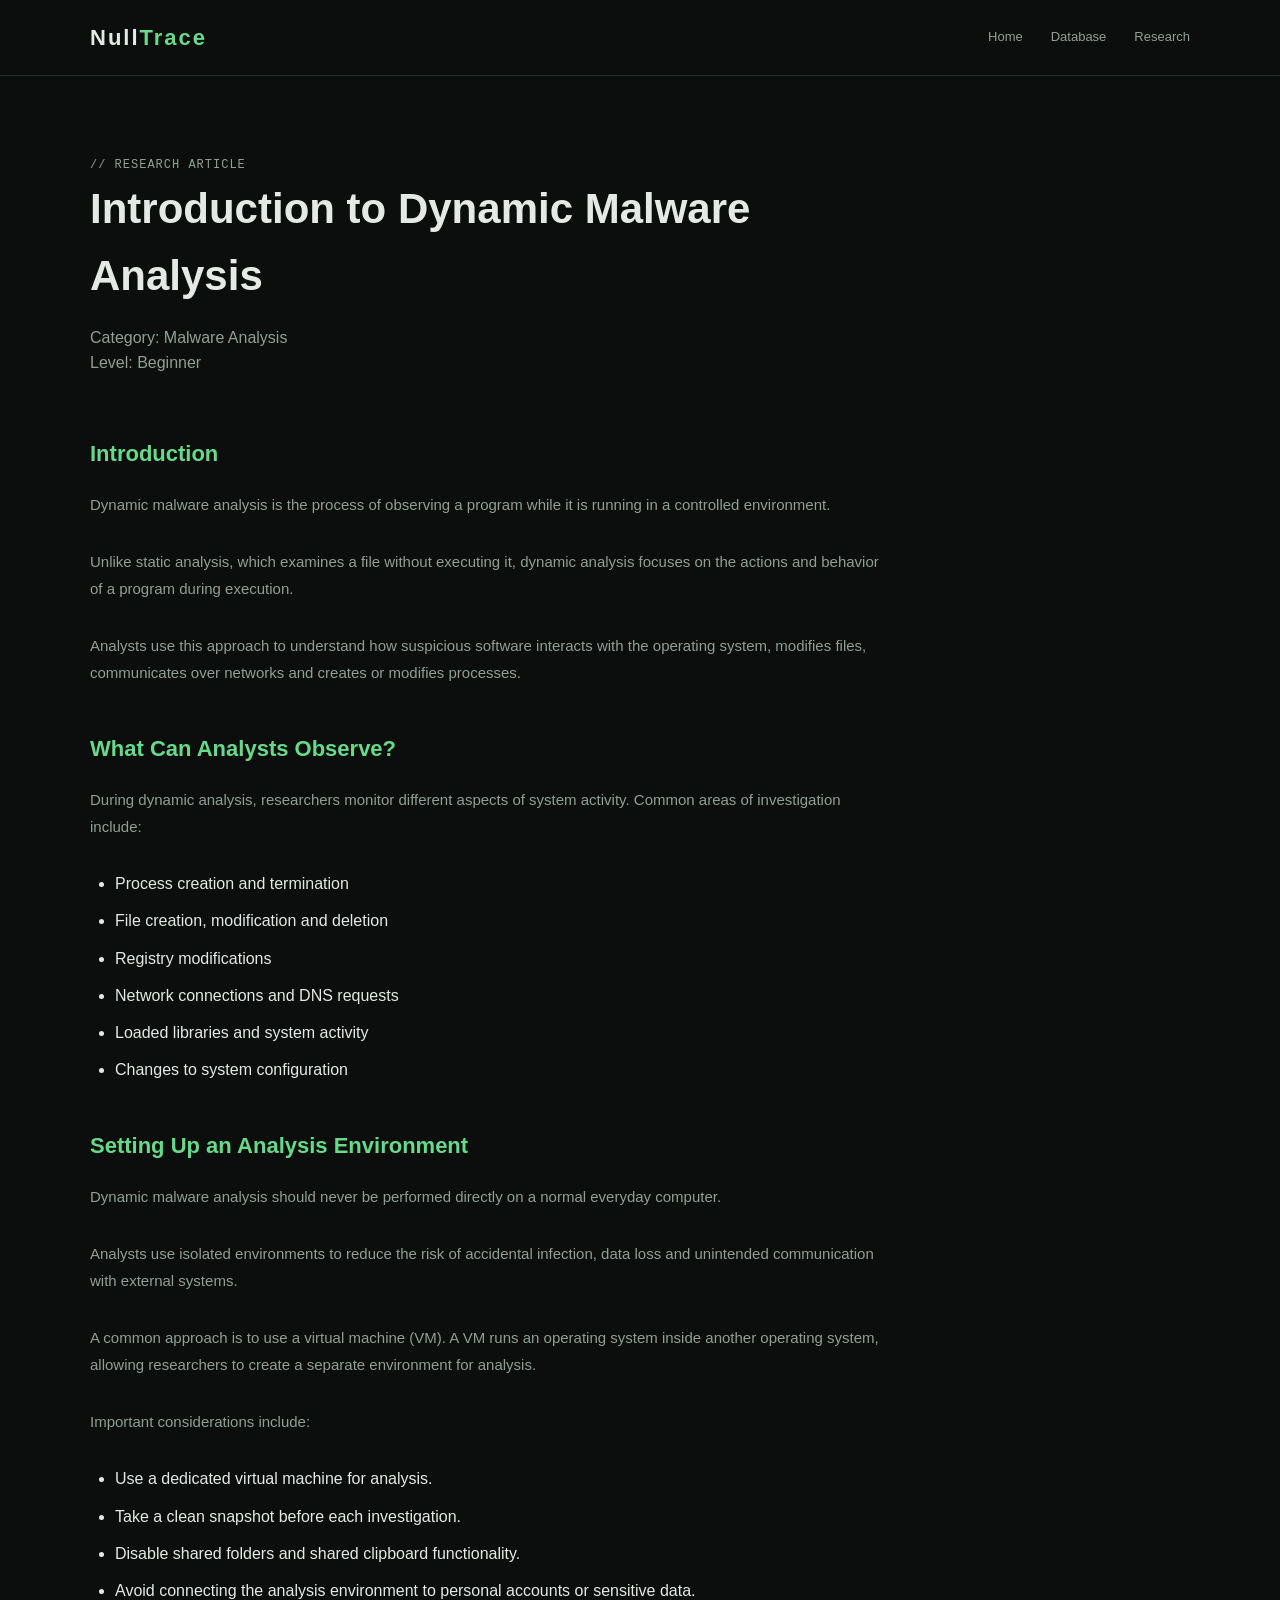
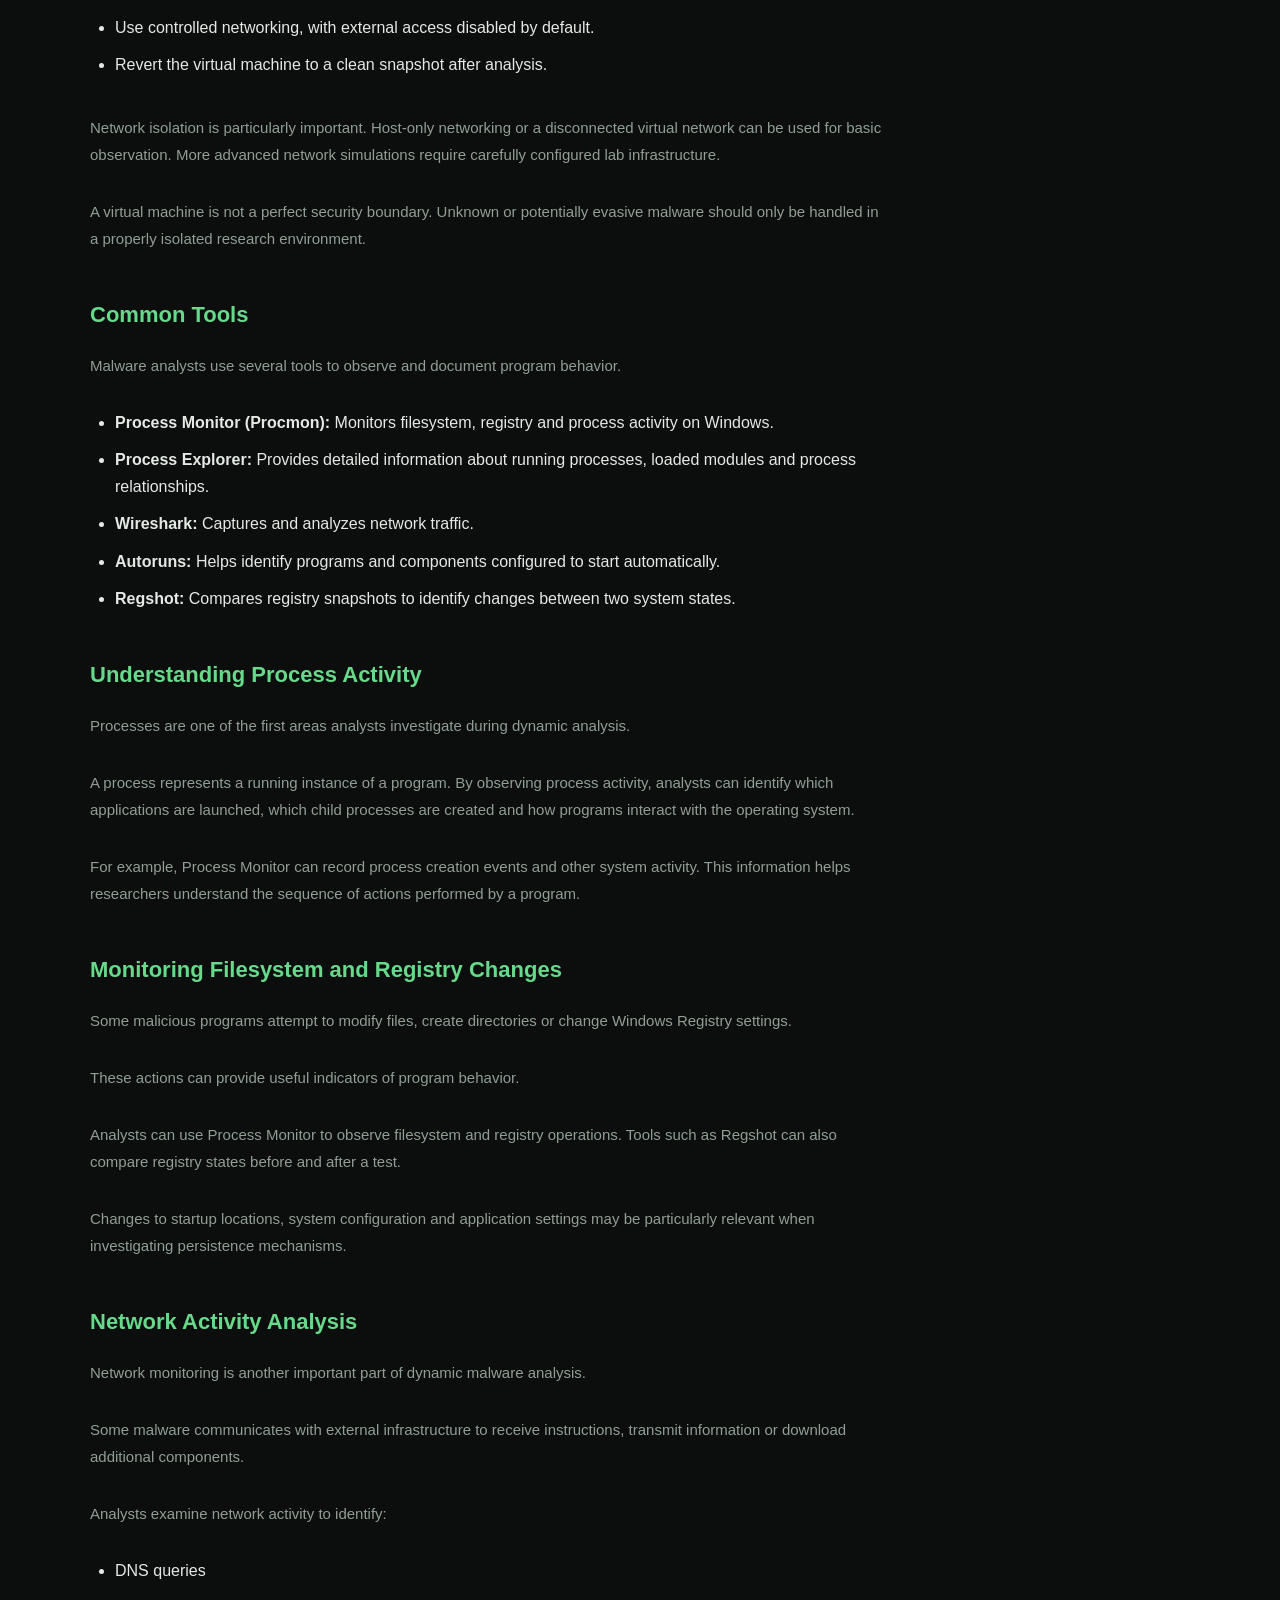
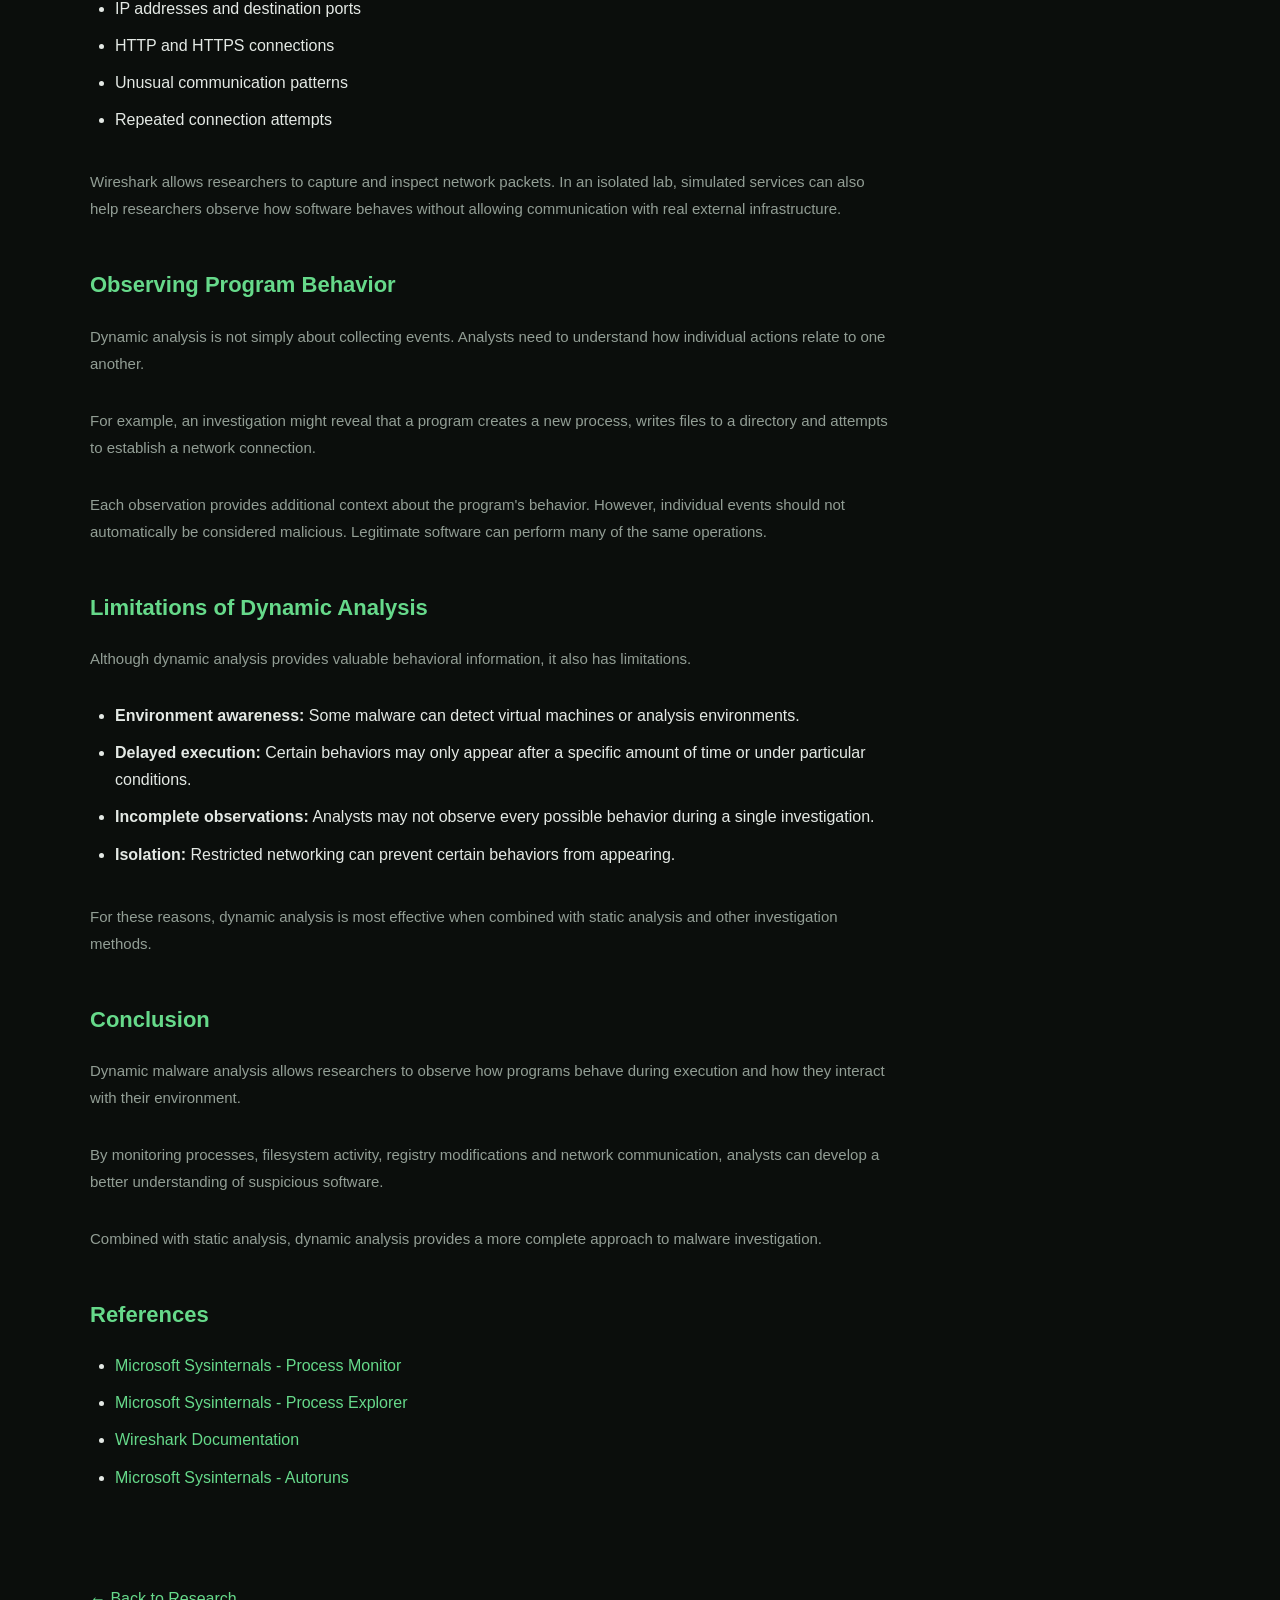
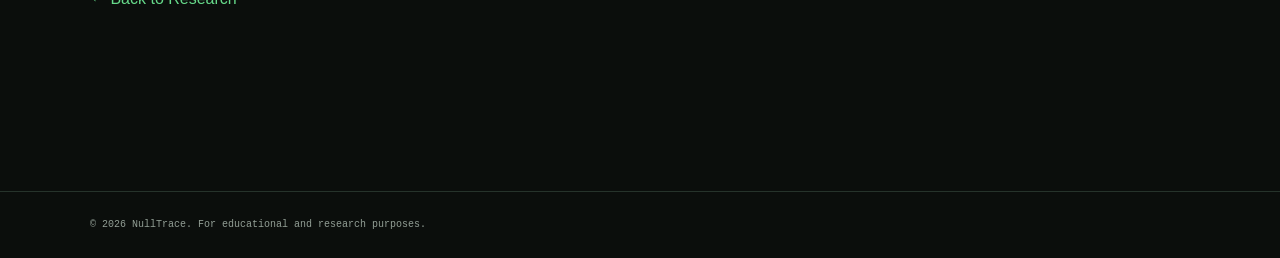
<file: research/dynamic-analysis.html>
<!DOCTYPE html>
<html lang="en">

<head>
    <meta charset="UTF-8">
    <meta name="viewport" content="width=device-width, initial-scale=1.0">
    <title>Introduction to Dynamic Malware Analysis | NullTrace</title>

    <link rel="stylesheet" href="../css/style.css">
    <link rel="stylesheet" href="../database/database.css">
</head>

<body>

    <!-- HEADER -->
    <header class="header">
        <nav class="container nav-container">

            <a href="../index.html" class="logo">
                Null<span>Trace</span>
            </a>

            <div class="navigation">
                <a href="../index.html">Home</a>
                <a href="../database/index.html">Database</a>
                <a href="index.html">Research</a>
            </div>

        </nav>
    </header>


    <!-- MAIN CONTENT -->
    <main class="container database-page">

        <section class="database-intro">

            <p class="eyebrow">// RESEARCH ARTICLE</p>

            <h1>Introduction to Dynamic Malware Analysis</h1>

            <p>Category: Malware Analysis</p>
            <p>Level: Beginner</p>

        </section>


        <!-- ARTICLE CONTENT -->
        <section class="malware-details">

            <h2>Introduction</h2>

            <p>
                Dynamic malware analysis is the process of
                observing a program while it is running
                in a controlled environment.
            </p>

            <p>
                Unlike static analysis, which examines a file
                without executing it, dynamic analysis focuses
                on the actions and behavior of a program
                during execution.
            </p>

            <p>
                Analysts use this approach to understand
                how suspicious software interacts with
                the operating system, modifies files,
                communicates over networks and creates
                or modifies processes.
            </p>


            <h2>What Can Analysts Observe?</h2>

            <p>
                During dynamic analysis, researchers monitor
                different aspects of system activity.
                Common areas of investigation include:
            </p>

            <ul>
                <li>Process creation and termination</li>
                <li>File creation, modification and deletion</li>
                <li>Registry modifications</li>
                <li>Network connections and DNS requests</li>
                <li>Loaded libraries and system activity</li>
                <li>Changes to system configuration</li>
            </ul>


            <h2>Setting Up an Analysis Environment</h2>

            <p>
                Dynamic malware analysis should never be
                performed directly on a normal everyday
                computer.
            </p>

            <p>
                Analysts use isolated environments to reduce
                the risk of accidental infection, data loss
                and unintended communication with external
                systems.
            </p>

            <p>
                A common approach is to use a virtual machine
                (VM). A VM runs an operating system inside
                another operating system, allowing researchers
                to create a separate environment for analysis.
            </p>

            <p>
                Important considerations include:
            </p>

            <ul>
                <li>Use a dedicated virtual machine for analysis.</li>
                <li>Take a clean snapshot before each investigation.</li>
                <li>Disable shared folders and shared clipboard functionality.</li>
                <li>Avoid connecting the analysis environment to personal accounts or sensitive data.</li>
                <li>Use controlled networking, with external access disabled by default.</li>
                <li>Revert the virtual machine to a clean snapshot after analysis.</li>
            </ul>

            <p>
                Network isolation is particularly important.
                Host-only networking or a disconnected virtual
                network can be used for basic observation.
                More advanced network simulations require
                carefully configured lab infrastructure.
            </p>

            <p>
                A virtual machine is not a perfect security
                boundary. Unknown or potentially evasive
                malware should only be handled in a properly
                isolated research environment.
            </p>


            <h2>Common Tools</h2>

            <p>
                Malware analysts use several tools to observe
                and document program behavior.
            </p>

            <ul>
                <li>
                    <strong>Process Monitor (Procmon):</strong>
                    Monitors filesystem, registry and process
                    activity on Windows.
                </li>

                <li>
                    <strong>Process Explorer:</strong>
                    Provides detailed information about running
                    processes, loaded modules and process
                    relationships.
                </li>

                <li>
                    <strong>Wireshark:</strong>
                    Captures and analyzes network traffic.
                </li>

                <li>
                    <strong>Autoruns:</strong>
                    Helps identify programs and components
                    configured to start automatically.
                </li>

                <li>
                    <strong>Regshot:</strong>
                    Compares registry snapshots to identify
                    changes between two system states.
                </li>
            </ul>


            <h2>Understanding Process Activity</h2>

            <p>
                Processes are one of the first areas analysts
                investigate during dynamic analysis.
            </p>

            <p>
                A process represents a running instance of
                a program. By observing process activity,
                analysts can identify which applications
                are launched, which child processes are
                created and how programs interact with
                the operating system.
            </p>

            <p>
                For example, Process Monitor can record
                process creation events and other system
                activity. This information helps researchers
                understand the sequence of actions performed
                by a program.
            </p>


            <h2>Monitoring Filesystem and Registry Changes</h2>

            <p>
                Some malicious programs attempt to modify
                files, create directories or change Windows
                Registry settings.
            </p>

            <p>
                These actions can provide useful indicators
                of program behavior.
            </p>

            <p>
                Analysts can use Process Monitor to observe
                filesystem and registry operations.
                Tools such as Regshot can also compare
                registry states before and after a test.
            </p>

            <p>
                Changes to startup locations, system
                configuration and application settings
                may be particularly relevant when
                investigating persistence mechanisms.
            </p>


            <h2>Network Activity Analysis</h2>

            <p>
                Network monitoring is another important
                part of dynamic malware analysis.
            </p>

            <p>
                Some malware communicates with external
                infrastructure to receive instructions,
                transmit information or download additional
                components.
            </p>

            <p>
                Analysts examine network activity to identify:
            </p>

            <ul>
                <li>DNS queries</li>
                <li>IP addresses and destination ports</li>
                <li>HTTP and HTTPS connections</li>
                <li>Unusual communication patterns</li>
                <li>Repeated connection attempts</li>
            </ul>

            <p>
                Wireshark allows researchers to capture
                and inspect network packets. In an isolated
                lab, simulated services can also help
                researchers observe how software behaves
                without allowing communication with
                real external infrastructure.
            </p>


            <h2>Observing Program Behavior</h2>

            <p>
                Dynamic analysis is not simply about
                collecting events. Analysts need to
                understand how individual actions relate
                to one another.
            </p>

            <p>
                For example, an investigation might reveal
                that a program creates a new process,
                writes files to a directory and attempts
                to establish a network connection.
            </p>

            <p>
                Each observation provides additional
                context about the program's behavior.
                However, individual events should not
                automatically be considered malicious.
                Legitimate software can perform many
                of the same operations.
            </p>


            <h2>Limitations of Dynamic Analysis</h2>

            <p>
                Although dynamic analysis provides valuable
                behavioral information, it also has
                limitations.
            </p>

            <ul>
                <li>
                    <strong>Environment awareness:</strong>
                    Some malware can detect virtual machines
                    or analysis environments.
                </li>

                <li>
                    <strong>Delayed execution:</strong>
                    Certain behaviors may only appear
                    after a specific amount of time or
                    under particular conditions.
                </li>

                <li>
                    <strong>Incomplete observations:</strong>
                    Analysts may not observe every possible
                    behavior during a single investigation.
                </li>

                <li>
                    <strong>Isolation:</strong>
                    Restricted networking can prevent
                    certain behaviors from appearing.
                </li>
            </ul>

            <p>
                For these reasons, dynamic analysis is
                most effective when combined with static
                analysis and other investigation methods.
            </p>


            <h2>Conclusion</h2>

            <p>
                Dynamic malware analysis allows researchers
                to observe how programs behave during
                execution and how they interact with
                their environment.
            </p>

            <p>
                By monitoring processes, filesystem
                activity, registry modifications and
                network communication, analysts can
                develop a better understanding of
                suspicious software.
            </p>

            <p>
                Combined with static analysis, dynamic
                analysis provides a more complete
                approach to malware investigation.
            </p>


            <h2>References</h2>

            <ul>
                <li>
                    <a href="https://learn.microsoft.com/en-us/sysinternals/downloads/procmon"
                       target="_blank" rel="noopener noreferrer">
                        Microsoft Sysinternals - Process Monitor
                    </a>
                </li>

                <li>
                    <a href="https://learn.microsoft.com/en-us/sysinternals/downloads/process-explorer"
                       target="_blank" rel="noopener noreferrer">
                        Microsoft Sysinternals - Process Explorer
                    </a>
                </li>

                <li>
                    <a href="https://www.wireshark.org/docs/"
                       target="_blank" rel="noopener noreferrer">
                        Wireshark Documentation
                    </a>
                </li>

                <li>
                    <a href="https://learn.microsoft.com/en-us/sysinternals/downloads/autoruns"
                       target="_blank" rel="noopener noreferrer">
                        Microsoft Sysinternals - Autoruns
                    </a>
                </li>
            </ul>

        </section>


        <!-- BACK LINK -->
        <div class="back-link">
            <a href="index.html">← Back to Research</a>
        </div>

    </main>


    <!-- FOOTER -->
    <footer class="footer">
        <div class="container">
            <p>© 2026 NullTrace. For educational and research purposes.</p>
        </div>
    </footer>
<!-- Cloudflare Web Analytics --><script type='module' src='https://static.cloudflareinsights.com/beacon.min.js' data-cf-beacon='{"token": "e53deeb3c9ca4c6599cd9f917bdde157"}'></script><!-- End Cloudflare Web Analytics -->

</body>
</html>
</file>
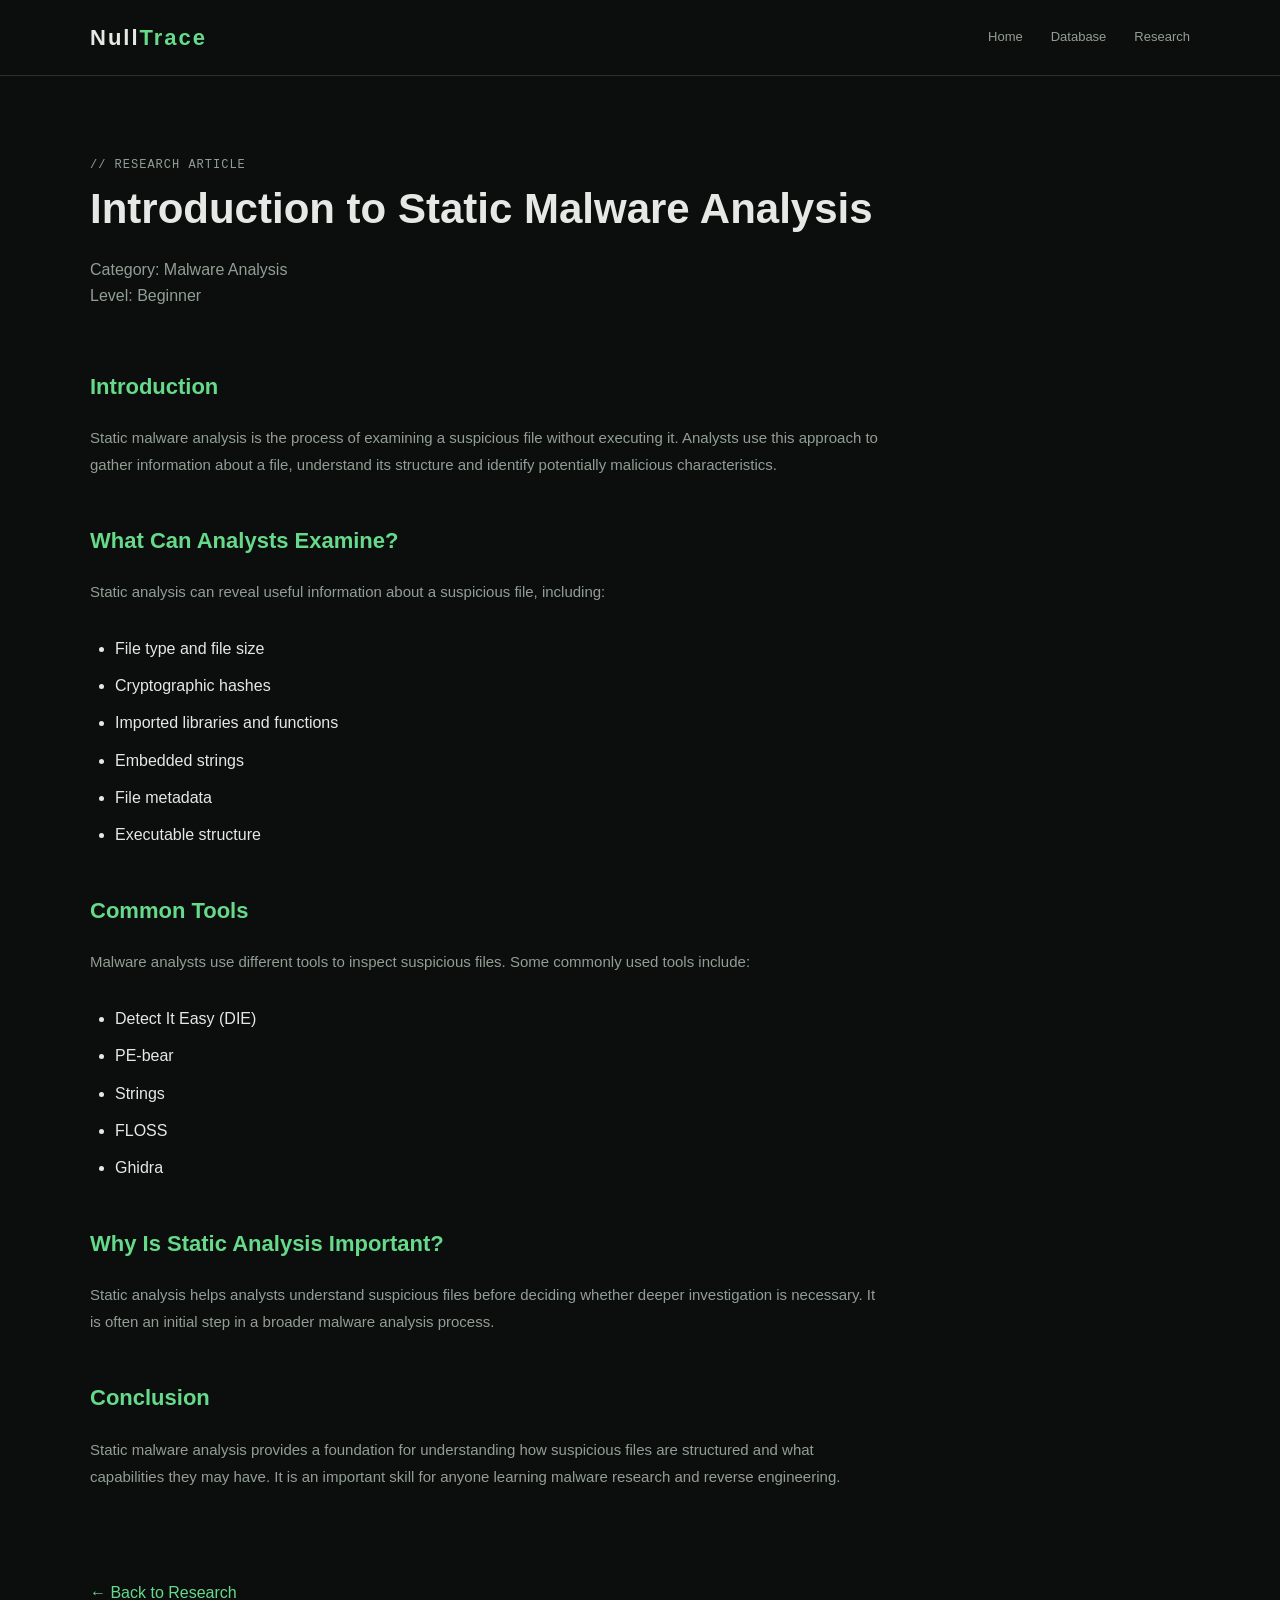
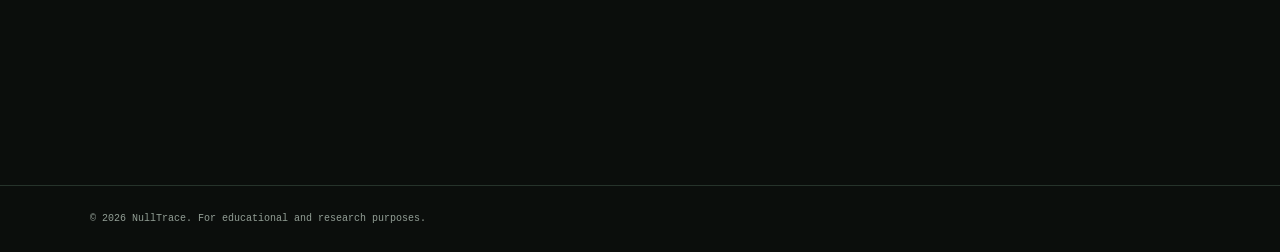
<file: research/static-analysis.html>
<!DOCTYPE html>
<html lang="en">

<head>
    <meta charset="UTF-8">
    <meta name="viewport" content="width=device-width, initial-scale=1.0">
    <title>Introduction to Static Analysis | NullTrace</title>

    <link rel="stylesheet" href="../css/style.css">
    <link rel="stylesheet" href="../database/database.css">
</head>

<body>

    <!-- HEADER -->
    <header class="header">
        <nav class="container nav-container">

            <a href="../index.html" class="logo">
                Null<span>Trace</span>
            </a>

            <div class="navigation">
                <a href="../index.html">Home</a>
                <a href="../database/index.html">Database</a>
                <a href="index.html">Research</a>
            </div>

        </nav>
    </header>


    <!-- MAIN CONTENT -->
    <main class="container database-page">

        <section class="database-intro">

            <p class="eyebrow">// RESEARCH ARTICLE</p>

            <h1>Introduction to Static Malware Analysis</h1>

            <p>Category: Malware Analysis</p>
            <p>Level: Beginner</p>

        </section>


        <!-- ARTICLE CONTENT -->
        <section class="malware-details">

            <h2>Introduction</h2>

            <p>
                Static malware analysis is the process of
                examining a suspicious file without executing it.

                Analysts use this approach to gather information
                about a file, understand its structure and identify
                potentially malicious characteristics.
            </p>


            <h2>What Can Analysts Examine?</h2>

            <p>
                Static analysis can reveal useful information
                about a suspicious file, including:
            </p>

            <ul>
                <li>File type and file size</li>
                <li>Cryptographic hashes</li>
                <li>Imported libraries and functions</li>
                <li>Embedded strings</li>
                <li>File metadata</li>
                <li>Executable structure</li>
            </ul>


            <h2>Common Tools</h2>

            <p>
                Malware analysts use different tools to inspect
                suspicious files. Some commonly used tools include:
            </p>

            <ul>
                <li>Detect It Easy (DIE)</li>
                <li>PE-bear</li>
                <li>Strings</li>
                <li>FLOSS</li>
                <li>Ghidra</li>
            </ul>


            <h2>Why Is Static Analysis Important?</h2>

            <p>
                Static analysis helps analysts understand
                suspicious files before deciding whether
                deeper investigation is necessary.

                It is often an initial step in a broader
                malware analysis process.
            </p>


            <h2>Conclusion</h2>

            <p>
                Static malware analysis provides a foundation
                for understanding how suspicious files are
                structured and what capabilities they may have.

                It is an important skill for anyone learning
                malware research and reverse engineering.
            </p>

        </section>


        <!-- BACK LINK -->
        <div class="back-link">
            <a href="index.html">← Back to Research</a>
        </div>

    </main>


    <!-- FOOTER -->
    <footer class="footer">
        <div class="container">
            <p>© 2026 NullTrace. For educational and research purposes.</p>
        </div>
    </footer>
<!-- Cloudflare Web Analytics --><script type='module' src='https://static.cloudflareinsights.com/beacon.min.js' data-cf-beacon='{"token": "e53deeb3c9ca4c6599cd9f917bdde157"}'></script><!-- End Cloudflare Web Analytics -->

</body>
</html>
</file>
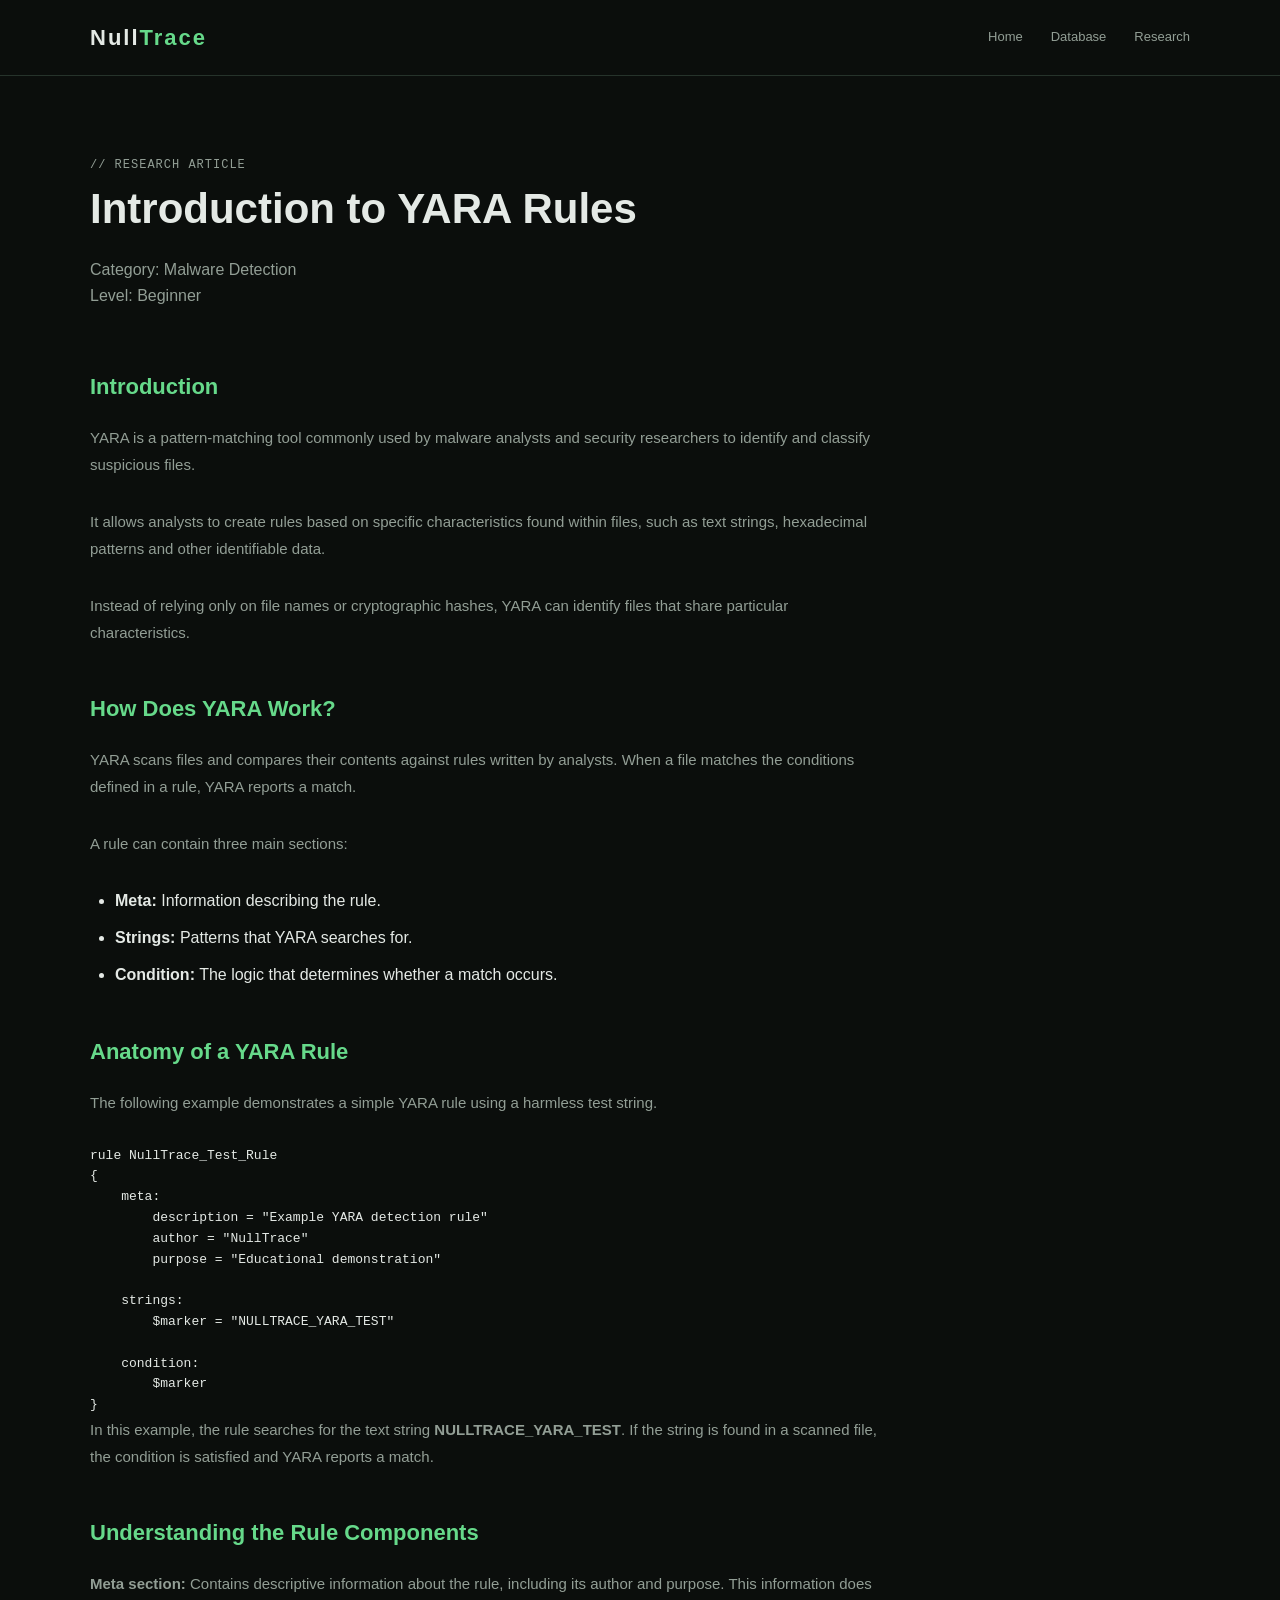
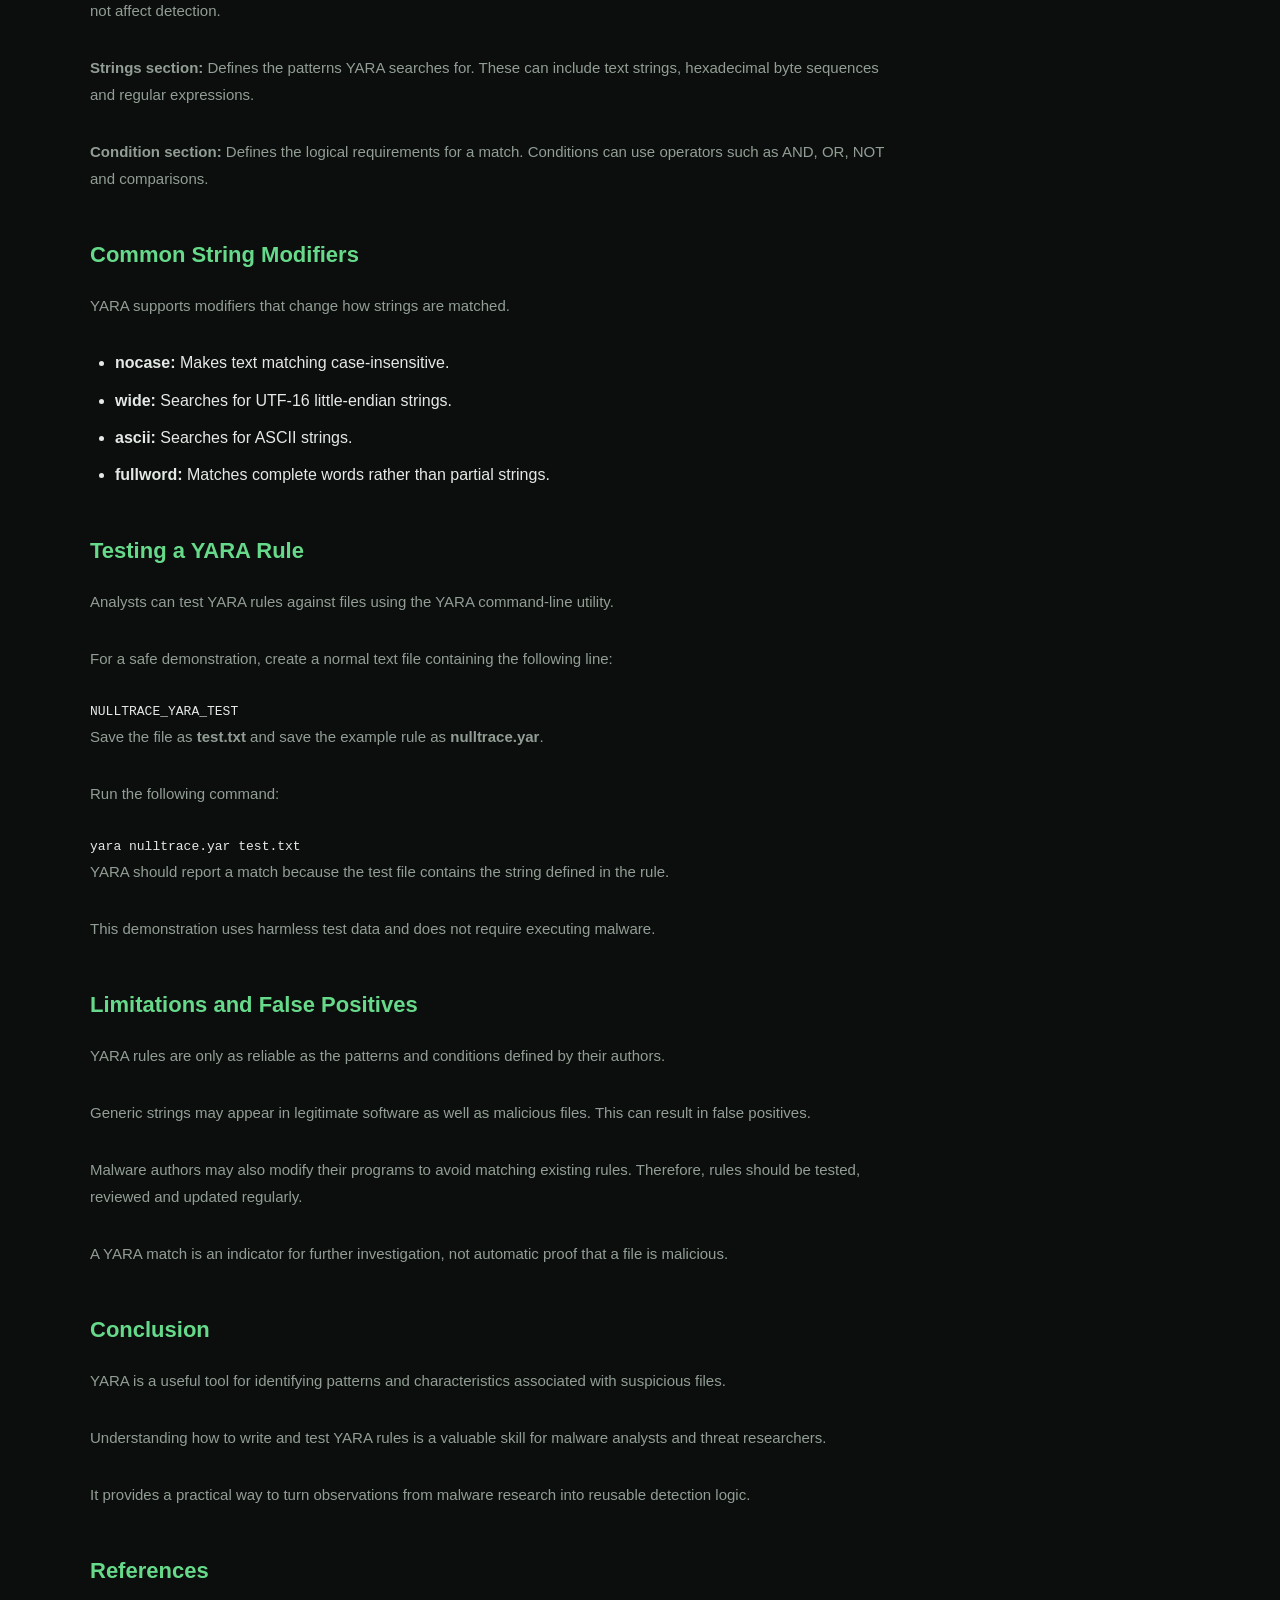
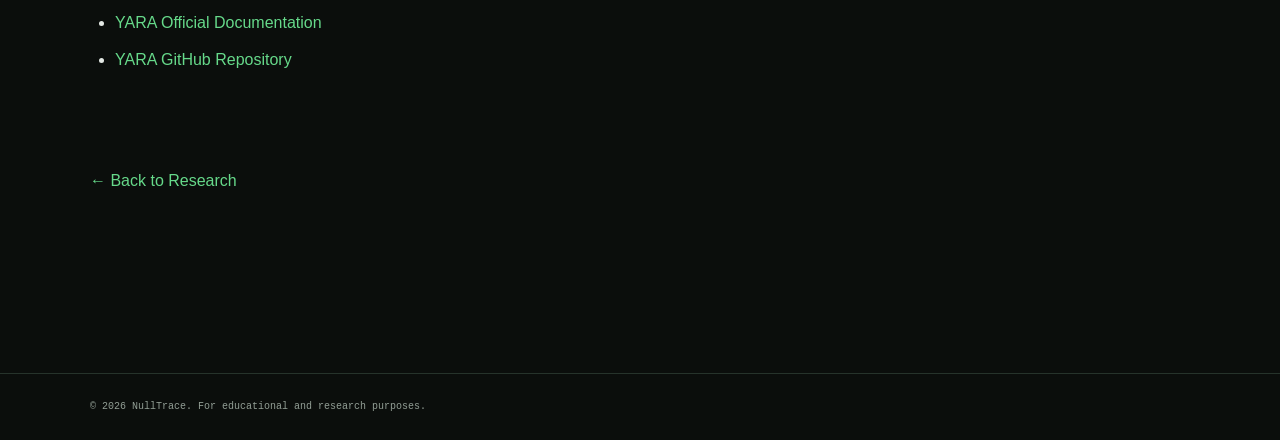
<file: research/yara-rules.html>
<!DOCTYPE html>
<html lang="en">

<head>
    <meta charset="UTF-8">
    <meta name="viewport" content="width=device-width, initial-scale=1.0">
    <title>Introduction to YARA Rules | NullTrace</title>

    <link rel="stylesheet" href="../css/style.css">
    <link rel="stylesheet" href="../database/database.css">
</head>

<body>

    <!-- HEADER -->
    <header class="header">
        <nav class="container nav-container">

            <a href="../index.html" class="logo">
                Null<span>Trace</span>
            </a>

            <div class="navigation">
                <a href="../index.html">Home</a>
                <a href="../database/index.html">Database</a>
                <a href="index.html">Research</a>
            </div>

        </nav>
    </header>


    <!-- MAIN CONTENT -->
    <main class="container database-page">

        <section class="database-intro">

            <p class="eyebrow">// RESEARCH ARTICLE</p>

            <h1>Introduction to YARA Rules</h1>

            <p>Category: Malware Detection</p>
            <p>Level: Beginner</p>

        </section>


        <!-- ARTICLE CONTENT -->
        <section class="malware-details">

            <h2>Introduction</h2>

            <p>
                YARA is a pattern-matching tool commonly used
                by malware analysts and security researchers
                to identify and classify suspicious files.
            </p>

            <p>
                It allows analysts to create rules based on
                specific characteristics found within files,
                such as text strings, hexadecimal patterns
                and other identifiable data.
            </p>

            <p>
                Instead of relying only on file names or
                cryptographic hashes, YARA can identify
                files that share particular characteristics.
            </p>


            <h2>How Does YARA Work?</h2>

            <p>
                YARA scans files and compares their contents
                against rules written by analysts.
                When a file matches the conditions defined
                in a rule, YARA reports a match.
            </p>

            <p>
                A rule can contain three main sections:
            </p>

            <ul>
                <li><strong>Meta:</strong> Information describing the rule.</li>
                <li><strong>Strings:</strong> Patterns that YARA searches for.</li>
                <li><strong>Condition:</strong> The logic that determines whether a match occurs.</li>
            </ul>


            <h2>Anatomy of a YARA Rule</h2>

            <p>
                The following example demonstrates a simple
                YARA rule using a harmless test string.
            </p>

            <pre><code>rule NullTrace_Test_Rule
{
    meta:
        description = "Example YARA detection rule"
        author = "NullTrace"
        purpose = "Educational demonstration"

    strings:
        $marker = "NULLTRACE_YARA_TEST"

    condition:
        $marker
}</code></pre>

            <p>
                In this example, the rule searches for the
                text string <strong>NULLTRACE_YARA_TEST</strong>.
                If the string is found in a scanned file,
                the condition is satisfied and YARA reports
                a match.
            </p>


            <h2>Understanding the Rule Components</h2>

            <p>
                <strong>Meta section:</strong>
                Contains descriptive information about the
                rule, including its author and purpose.
                This information does not affect detection.
            </p>

            <p>
                <strong>Strings section:</strong>
                Defines the patterns YARA searches for.
                These can include text strings, hexadecimal
                byte sequences and regular expressions.
            </p>

            <p>
                <strong>Condition section:</strong>
                Defines the logical requirements for a match.
                Conditions can use operators such as AND, OR,
                NOT and comparisons.
            </p>


            <h2>Common String Modifiers</h2>

            <p>
                YARA supports modifiers that change how
                strings are matched.
            </p>

            <ul>
                <li><strong>nocase:</strong> Makes text matching case-insensitive.</li>
                <li><strong>wide:</strong> Searches for UTF-16 little-endian strings.</li>
                <li><strong>ascii:</strong> Searches for ASCII strings.</li>
                <li><strong>fullword:</strong> Matches complete words rather than partial strings.</li>
            </ul>


            <h2>Testing a YARA Rule</h2>

            <p>
                Analysts can test YARA rules against files
                using the YARA command-line utility.
            </p>

            <p>
                For a safe demonstration, create a normal
                text file containing the following line:
            </p>

            <pre><code>NULLTRACE_YARA_TEST</code></pre>

            <p>
                Save the file as <strong>test.txt</strong>
                and save the example rule as
                <strong>nulltrace.yar</strong>.
            </p>

            <p>
                Run the following command:
            </p>

            <pre><code>yara nulltrace.yar test.txt</code></pre>

            <p>
                YARA should report a match because the
                test file contains the string defined
                in the rule.
            </p>

            <p>
                This demonstration uses harmless test data
                and does not require executing malware.
            </p>


            <h2>Limitations and False Positives</h2>

            <p>
                YARA rules are only as reliable as the
                patterns and conditions defined by their
                authors.
            </p>

            <p>
                Generic strings may appear in legitimate
                software as well as malicious files.
                This can result in false positives.
            </p>

            <p>
                Malware authors may also modify their
                programs to avoid matching existing rules.
                Therefore, rules should be tested, reviewed
                and updated regularly.
            </p>

            <p>
                A YARA match is an indicator for further
                investigation, not automatic proof that
                a file is malicious.
            </p>


            <h2>Conclusion</h2>

            <p>
                YARA is a useful tool for identifying
                patterns and characteristics associated
                with suspicious files.
            </p>

            <p>
                Understanding how to write and test
                YARA rules is a valuable skill for malware
                analysts and threat researchers.
            </p>

            <p>
                It provides a practical way to turn
                observations from malware research into
                reusable detection logic.
            </p>


            <h2>References</h2>

            <ul>
                <li>
                    <a href="https://yara.readthedocs.io/"
                       target="_blank" rel="noopener noreferrer">
                        YARA Official Documentation
                    </a>
                </li>
                <li>
                    <a href="https://github.com/VirusTotal/yara"
                       target="_blank" rel="noopener noreferrer">
                        YARA GitHub Repository
                    </a>
                </li>
            </ul>

        </section>


        <!-- BACK LINK -->
        <div class="back-link">
            <a href="index.html">← Back to Research</a>
        </div>

    </main>


    <!-- FOOTER -->
    <footer class="footer">
        <div class="container">
            <p>© 2026 NullTrace. For educational and research purposes.</p>
        </div>
    </footer>
<!-- Cloudflare Web Analytics --><script type='module' src='https://static.cloudflareinsights.com/beacon.min.js' data-cf-beacon='{"token": "e53deeb3c9ca4c6599cd9f917bdde157"}'></script><!-- End Cloudflare Web Analytics -->

</body>
</html>
</file>
<file: css/style.css>
/* NULLTRACE - Main stylesheet */

:root {
    --background: #0b0e0c;
    --surface: #111713;
    --border: #26332b;
    --green: #66d98a;
    --text: #e4e9e5;
    --muted: #929e95;
}

* {
    margin: 0;
    padding: 0;
    box-sizing: border-box;
}

html {
    scroll-behavior: smooth;
}

body {
    background: var(--background);
    color: var(--text);
    font-family: -apple-system, BlinkMacSystemFont,
                 "Segoe UI", sans-serif;
    line-height: 1.6;
}

a {
    color: inherit;
    text-decoration: none;
}

.container {
    width: min(1100px, 90%);
    margin: 0 auto;
}

/* HEADER */

.header {
    border-bottom: 1px solid var(--border);
}

.nav-container {
    min-height: 75px;
    display: flex;
    align-items: center;
    justify-content: space-between;
    gap: 25px;
}

.logo {
    font-size: 22px;
    font-weight: 800;
    letter-spacing: 2px;
}

.logo span {
    color: var(--green);
}

.navigation {
    display: flex;
    gap: 28px;
}

.navigation a {
    color: var(--muted);
    font-size: 13px;
}

.navigation a:hover {
    color: var(--green);
}

.status {
    color: var(--muted);
    font-size: 11px;
}

.status-dot {
    display: inline-block;
    width: 7px;
    height: 7px;
    background: var(--green);
    border-radius: 50%;
    margin-right: 6px;
}

/* HERO */

.hero {
    padding-top: 125px;
    padding-bottom: 65px;
}

.eyebrow {
    color: var(--green);
    font-family: monospace;
    font-size: 12px;
    letter-spacing: 1px;
}

.hero h1 {
    max-width: 750px;
    margin-top: 25px;
    font-size: clamp(42px, 7vw, 76px);
    line-height: 1.08;
    letter-spacing: -3px;
}

.hero h1 span {
    color: var(--green);
}

.hero-description {
    max-width: 560px;
    margin-top: 25px;
    color: var(--muted);
    font-size: 16px;
}

.hero-buttons {
    display: flex;
    gap: 14px;
    margin-top: 35px;
    flex-wrap: wrap;
}

.button {
    padding: 12px 20px;
    font-size: 13px;
    border-radius: 4px;
    transition: 0.2s;
}

.primary {
    background: var(--green);
    color: #07100a;
    font-weight: 700;
}

.primary:hover {
    background: #8af0a8;
}

.secondary {
    border: 1px solid var(--border);
    color: var(--text);
}

.secondary:hover {
    border-color: var(--green);
}

.hero-footer {
    margin-top: 100px;
    padding-top: 18px;
    border-top: 1px solid var(--border);
    display: flex;
    justify-content: space-between;
    color: var(--muted);
    font-family: monospace;
    font-size: 10px;
}

/* CATEGORIES */

.section {
    padding-top: 75px;
    padding-bottom: 100px;
}

.section-heading {
    display: flex;
    justify-content: space-between;
    align-items: end;
    margin-bottom: 30px;
}

.section-heading h2 {
    font-size: 30px;
    margin-top: 8px;
}

.section-index {
    color: var(--muted);
    font-family: monospace;
    font-size: 12px;
}

.category-grid {
    display: grid;
    grid-template-columns: repeat(2, 1fr);
    gap: 15px;
}

.category-card {
    background: var(--surface);
    border: 1px solid var(--border);
    padding: 28px;
    min-height: 205px;
    transition: border-color 0.2s;
}

.category-card:hover {
    border-color: var(--green);
}

.card-number {
    color: var(--green);
    font-family: monospace;
    font-size: 12px;
}

.category-card h3 {
    margin-top: 20px;
    font-size: 19px;
}

.category-card p {
    color: var(--muted);
    font-size: 13px;
    margin-top: 10px;
    max-width: 400px;
}

.category-card a {
    display: inline-block;
    color: var(--green);
    font-size: 12px;
    margin-top: 20px;
}

/* ABOUT */

.about-section {
    background: var(--surface);
    border-top: 1px solid var(--border);
    border-bottom: 1px solid var(--border);
    padding: 75px 0;
}

.about-section h2 {
    font-size: 32px;
    margin-top: 15px;
}

.about-section p:last-child {
    max-width: 600px;
    color: var(--muted);
    margin-top: 15px;
}


/* FOOTER */

.footer {
    margin-top: 60px;
    padding: 30px 0;
    border-top: 1px solid var(--border);
    color: var(--muted);
    font-family: monospace;
    font-size: 10px;
}

.footer .container {
    display: flex;
    justify-content: space-between;
    gap: 15px;
}


/* MOBILE */

@media (max-width: 700px) {

    .nav-container {
        flex-wrap: wrap;
        padding: 18px 0;
    }

    .navigation {
        order: 3;
        width: 100%;
        justify-content: space-between;
        gap: 10px;
    }

    .status {
        font-size: 10px;
    }

    .hero {
        padding-top: 80px;
    }

    .hero h1 {
        letter-spacing: -1.5px;
    }

    .hero-footer {
        margin-top: 65px;
        gap: 15px;
    }

    .category-grid {
        grid-template-columns: 1fr;
    }

    .footer .container {
        flex-direction: column;
    }
}

/* FOOTER */

.site-footer {
    border-top: 1px solid #1b3025;
    padding: 30px 20px;
    margin-top: 60px;
    text-align: center;
}

.footer-links {
    display: flex;
    justify-content: center;
    align-items: center;
    gap: 30px;
    margin-bottom: 18px;
}

.footer-links a {
    color: #8b9b90;
    font-size: 22px;
    transition: color 0.2s ease;
}

.footer-links a:hover {
    color: #39ff88;
}

.site-footer p {
    color: #66756b;
    font-size: 12px;
    margin: 0;
}
</file>
<file: database/database.css>
/* =================================
   DATABASE PAGE
================================= */

.database-page {
    padding-top: 80px;
    padding-bottom: 80px;
}

.database-intro {
    max-width: 800px;
    margin-bottom: 40px;
}

.database-intro h1 {
    font-size: 42px;
    margin-bottom: 15px;
}

.database-intro p {
    color: var(--muted);
}

.database-content {
    max-width: 800px;
}


/* =================================
   SEARCH
================================= */

#searchInput {
    width: 100%;
    padding: 15px;
    margin-bottom: 25px;
    background: var(--surface);
    border: 1px solid var(--border);
    border-radius: 6px;
    color: var(--text);
    font-size: 15px;
}

#searchInput:focus {
    outline: none;
    border-color: var(--green);
}


/* =================================
   MALWARE DATABASE CARDS
================================= */

.malware-list {
    display: flex;
    flex-direction: column;
    gap: 12px;
}

.malware-card {
    padding: 20px;
    background: var(--surface);
    border: 1px solid var(--border);
    border-radius: 6px;
    transition: border-color 0.2s;
}

.malware-card:hover {
    border-color: var(--green);
}

.malware-card h3 {
    color: var(--green);
    margin-bottom: 8px;
}

.malware-card h3 a {
    color: var(--green);
    text-decoration: none;
}

.malware-card h3 a:hover {
    text-decoration: underline;
}

.malware-card p {
    color: var(--muted);
    font-size: 14px;
    line-height: 1.6;
}

.no-results {
    color: var(--muted);
    padding: 20px 0;
}


/* =================================
   MALWARE PROFILE
================================= */

.malware-details {
    max-width: 800px;
    padding: 20px 0;
}

.malware-details h2 {
    font-size: 22px;
    color: var(--green);
    margin-top: 45px;
    margin-bottom: 20px;
}

.malware-details h2:first-child {
    margin-top: 0;
}

.malware-details p {
    font-size: 15px;
    line-height: 1.8;
    color: var(--muted);
    margin-bottom: 30px;
}

.malware-details ul {
    margin-bottom: 35px;
    padding-left: 25px;
}

.malware-details li {
    margin-bottom: 10px;
    line-height: 1.7;
}


/* =================================
   PROFILE REFERENCES
================================= */

.malware-details a {
    color: var(--green);
    text-decoration: none;
}

.malware-details a:hover {
    text-decoration: underline;
}


/* =================================
   BACK TO DATABASE
================================= */

.back-link {
    max-width: 800px;
    margin-top: 40px;
    margin-bottom: 60px;
}

.back-link a {
    display: inline-block;
    color: var(--green);
    text-decoration: none;
}

.back-link a:hover {
    text-decoration: underline;
}


/* =================================
   FOOTER
================================= */

.footer {
    margin-top: 40px;
    padding: 25px 0;
    border-top: 1px solid var(--border);
    color: var(--muted);
    font-family: monospace;
    font-size: 10px;
}

/* =================================
   RESEARCH ARTICLE METADATA
================================= */

.article-meta {
    margin-top: 15px;
    font-family: monospace;
    font-size: 11px !important;
    color: var(--green) !important;
}

/* =================================
   RESEARCH ARTICLE LIST
================================= */

.research-list {
    display: flex;
    flex-direction: column;
    gap: 12px;
}
</file>
